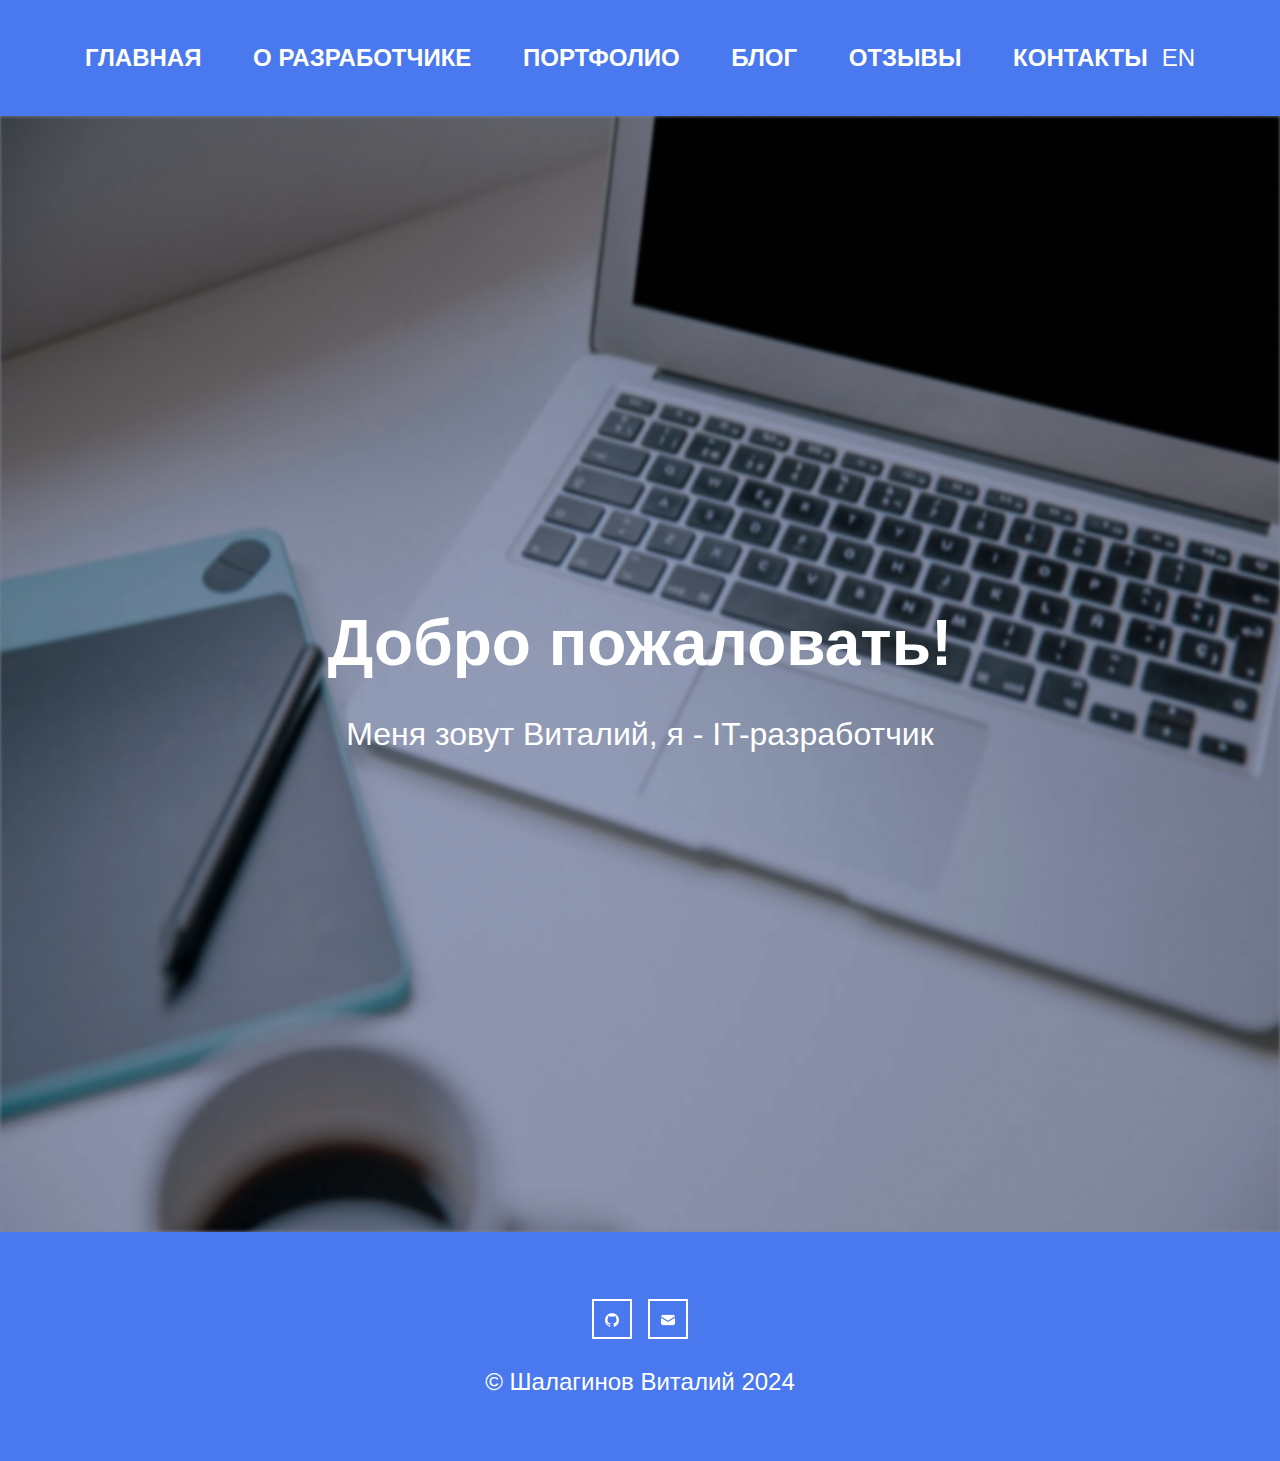
<file: index.html>
<!DOCTYPE html>
<html lang="en">

<head>
    <meta charset="UTF-8">
    <meta name="viewport" content="width=device-width, initial-scale=1.0">
    <title>Сайт IT-разработчика</title>
    <meta name="description" content="Персональный сайт IT-разработчика Виталия. Узнайте больше о моем опыте, портфолио и последних проектах.">
    <meta name="author" content="Шалагинов Виталий">
    <link rel="stylesheet" href="css/style.css">
</head>

<body>
    <header class="header">
        <div class="container">
            <div class="header-row">
                <nav class="header-nav">
                    <a href="index.html">ГЛАВНАЯ</a>
                    <a href="about.html">О РАЗРАБОТЧИКЕ</a>
                    <a href="portfolio.html">ПОРТФОЛИО</a>
                    <a href="blog.html">БЛОГ</a>
                    <a href="reviews.html">ОТЗЫВЫ</a>
                    <a href="contacts.html">КОНТАКТЫ</a>
                </nav>
                <div class="header-lang">EN</div>
                <button type="button" class="mobile-nav-button">
                    <span class="mobile-nav-button__icon"></span>
                </button>
            </div>
        </div>
    </header>

    <div class="mobile-nav">
        <nav class="mobile-nav-list">
            <a href="index.html">ГЛАВНАЯ</a>
            <a href="about.html">О РАЗРАБОТЧИКЕ</a>
            <a href="portfolio.html">ПОРТФОЛИО</a>
            <a href="blog.html">БЛОГ</a>
            <a href="reviews.html">ОТЗЫВЫ</a>
            <a href="contacts.html">КОНТАКТЫ</a>  
        </nav>
        <div class="mobile-lang">EN</div>
    </div>

    <main>
        <section class="home">
            <div class="container">
                <div class="home-content">
                    <h1 class="home-heading">Добро пожаловать!</h1>
                    <div class="home-text">
                        <p>Меня зовут Виталий, я - IT-разработчик</p>
                    </div>
                </div>
            </div>
            <div class="home-bg-img">
                <img src="img/BackGround.png" alt="Background cover">
            </div>
        </section>
    </main>

    <footer class="footer">
        <div class="container">
            <div class="footer-row">
                <ul class="social-links">
                    <a href="https://github.com/Shalaginov-VD">
                        <img src="img/github.png" alt="Github logo">
                    </a>
                    <a href="#">
                        <img src="img/mail.png" alt="Mail logo">
                    </a>
                </ul>
                <p class="copyright"> © Шалагинов Виталий 2024 </p>
            </div>

        </div>
    </footer>

    <script src="menu.js"></script>

</body>

</html>
</file>
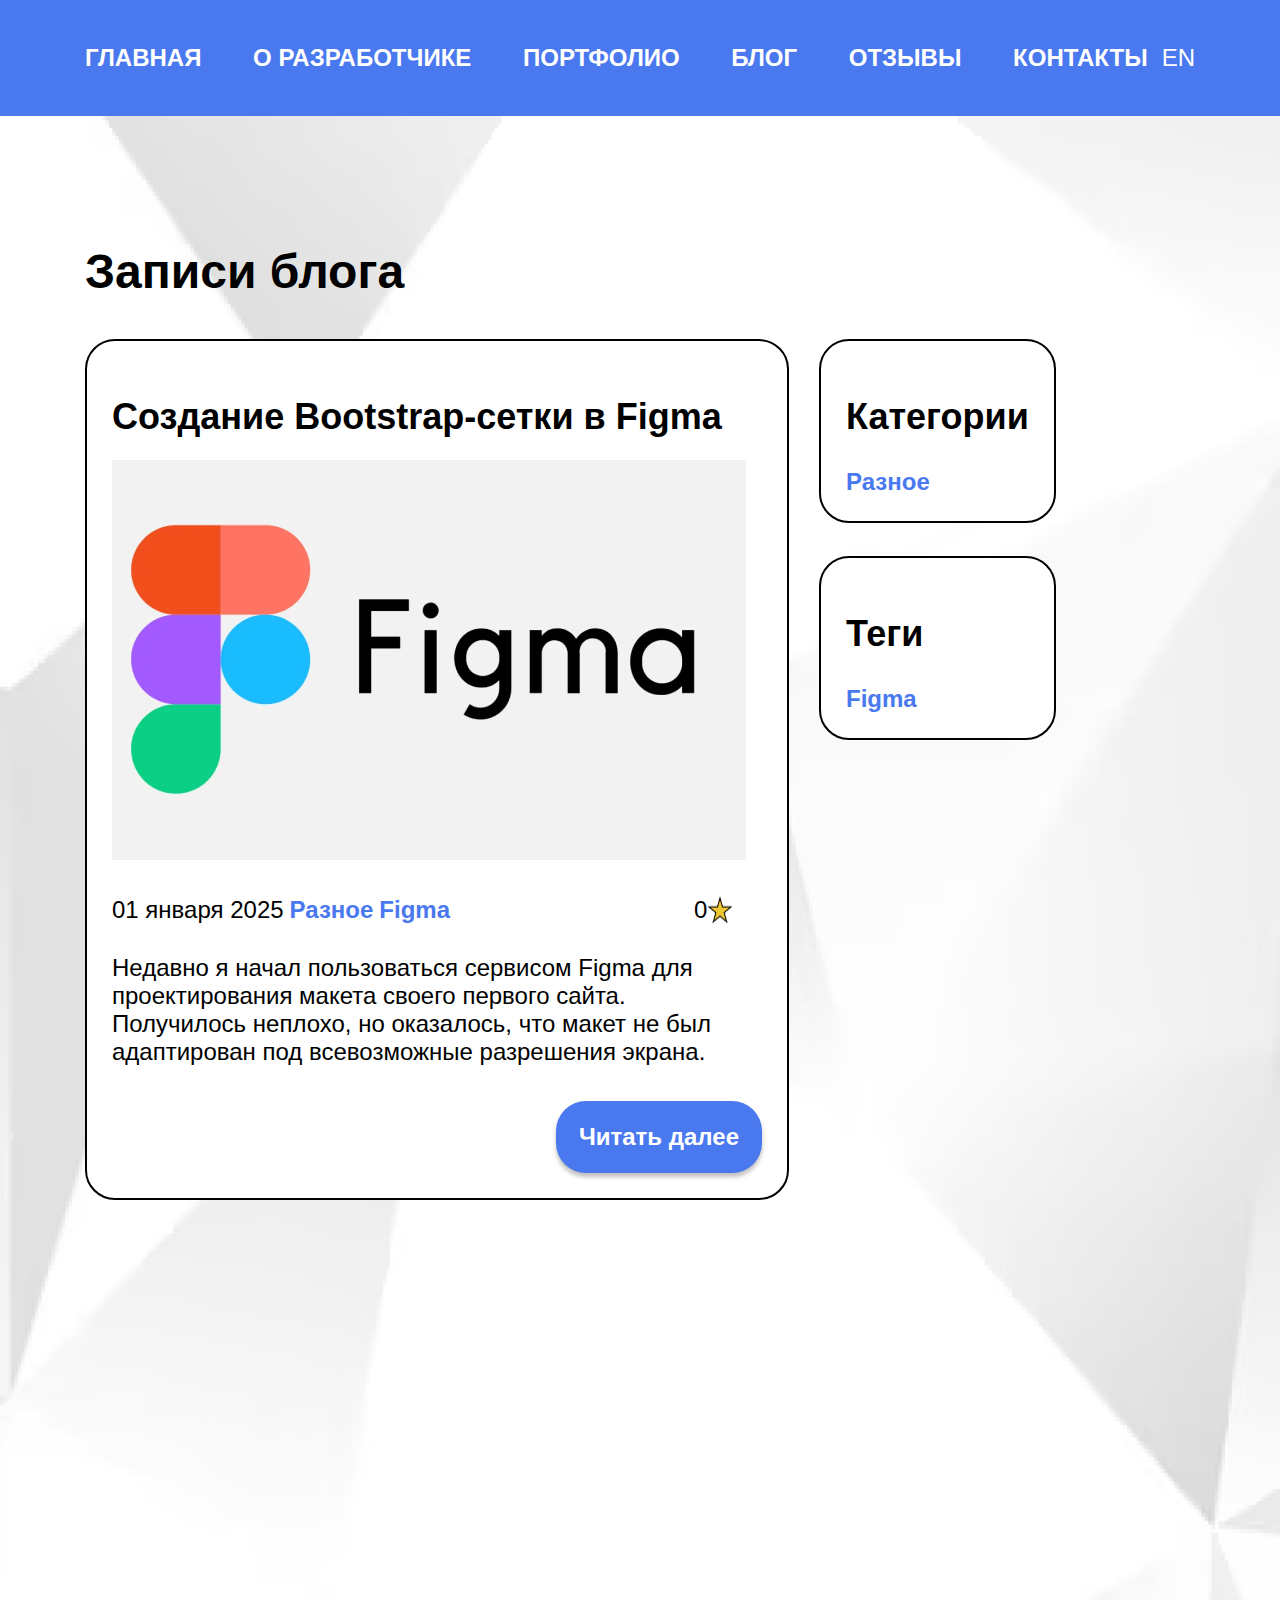
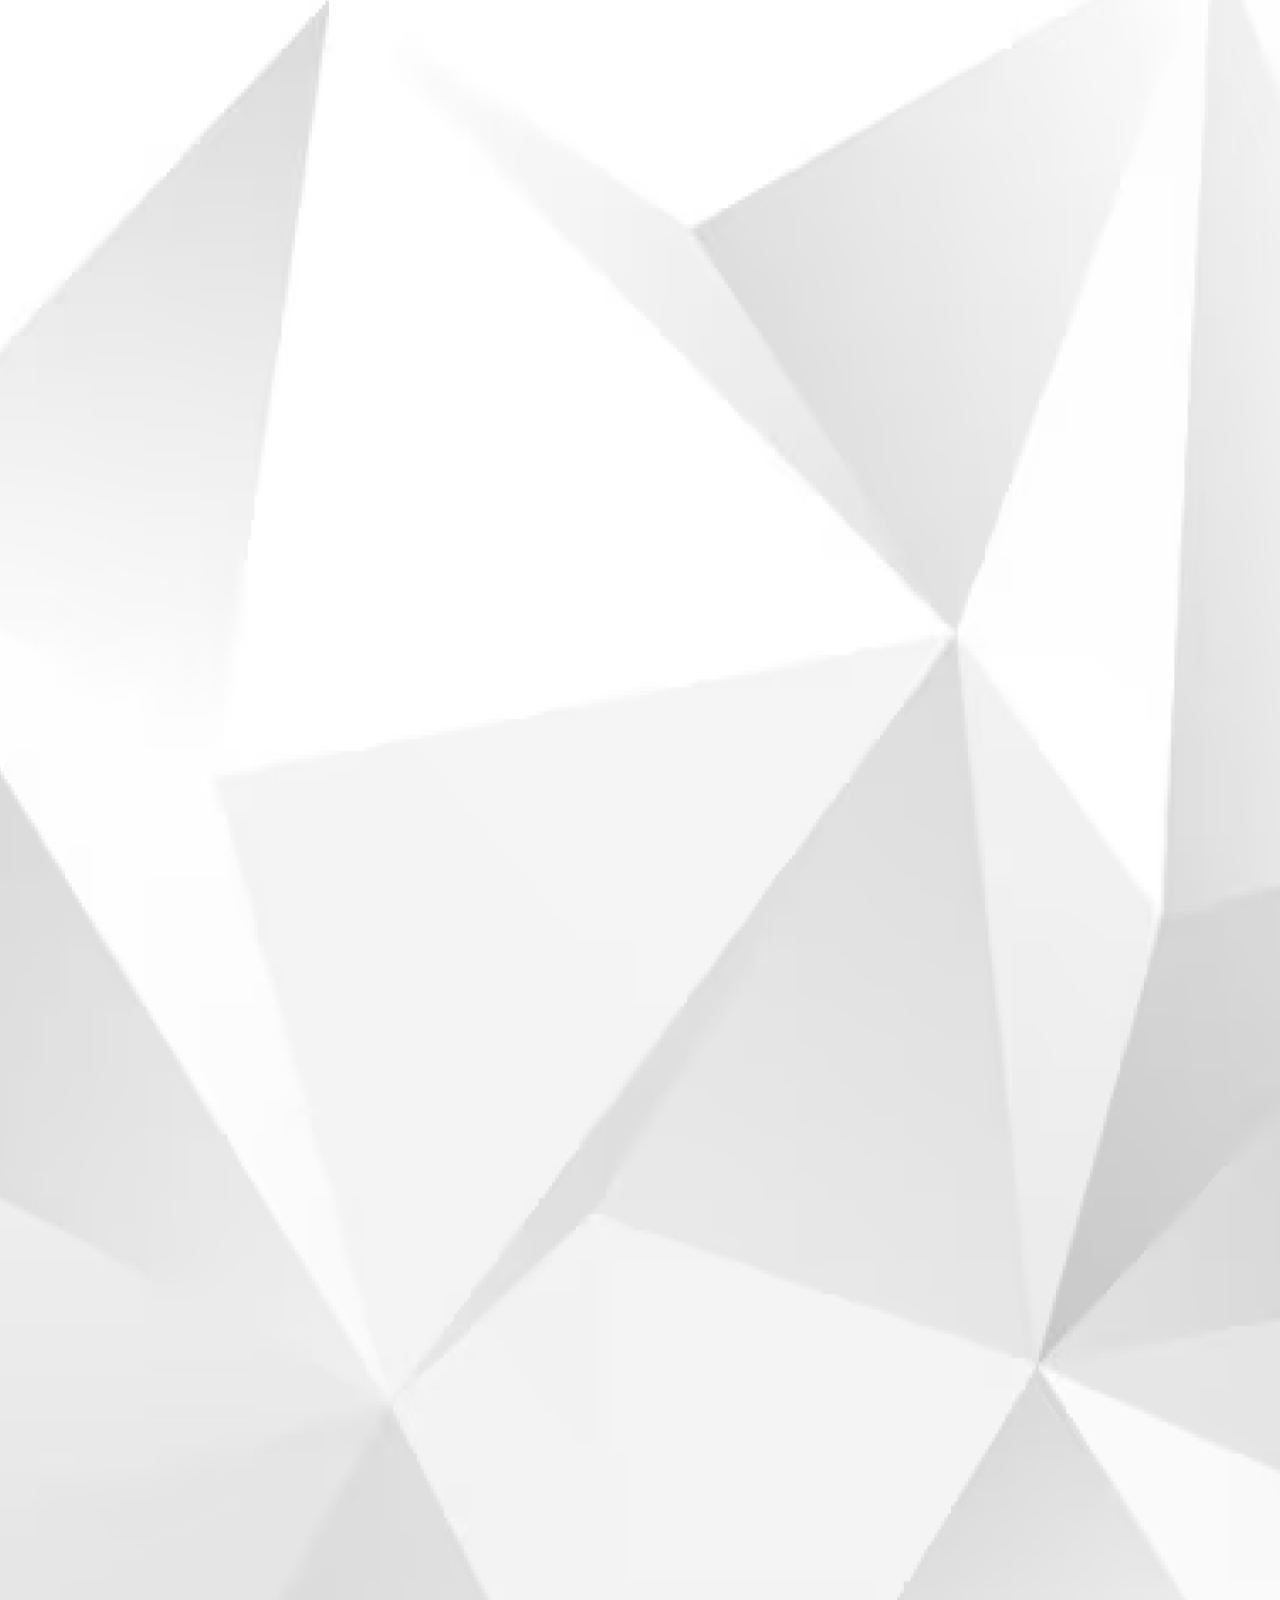
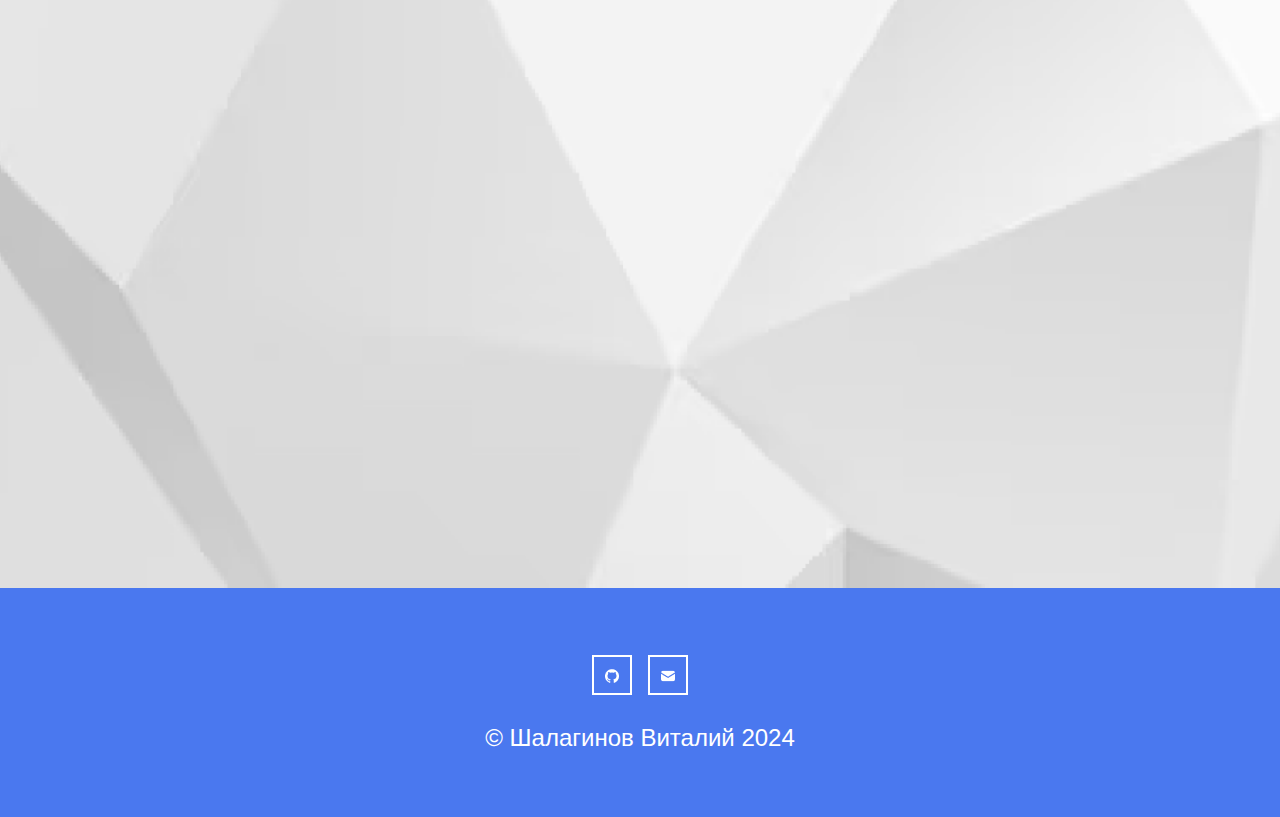
<file: blog.html>
<!DOCTYPE html>
<html lang="en">

<head>
    <meta charset="UTF-8">
    <meta name="viewport" content="width=device-width, initial-scale=1.0">
    <title>Блог</title>
    <meta name="description" content="Добро пожаловать в мой блог – пространство для IT-разработчиков! Здесь я делюсь опытом, советами и актуальными новостями из мира технологий. Читайте статьи о программировании, разработке ПО, тестировании и тенденциях в IT.">
    <meta name="author" content="Шалагинов Виталий">
    <link rel="stylesheet" href="css/style.css">
</head>

<body>
    <header class="header">
        <div class="container">
            <div class="header-row">
                <nav class="header-nav">
                    <a href="index.html">ГЛАВНАЯ</a>
                    <a href="about.html">О РАЗРАБОТЧИКЕ</a>
                    <a href="portfolio.html">ПОРТФОЛИО</a>
                    <a href="blog.html">БЛОГ</a>
                    <a href="reviews.html">ОТЗЫВЫ</a>
                    <a href="contacts.html">КОНТАКТЫ</a>
                </nav>
                <div class="header-lang">EN</div>
                <button type="button" class="mobile-nav-button">
                    <span class="mobile-nav-button__icon"></span>
                </button>
            </div>
        </div>
    </header>

    <div class="mobile-nav">
        <nav class="mobile-nav-list">
            <a href="index.html">ГЛАВНАЯ</a>
            <a href="about.html">О РАЗРАБОТЧИКЕ</a>
            <a href="portfolio.html">ПОРТФОЛИО</a>
            <a href="blog.html">БЛОГ</a>
            <a href="reviews.html">ОТЗЫВЫ</a>
            <a href="contacts.html">КОНТАКТЫ</a>  
        </nav>
        <div class="mobile-lang">EN</div>
    </div>

    <main>
        <section class="blog">
            <div class="container">
                <div class="blog-content">
                    <h1 class="blog-heading">Записи блога</h1>
                    <button type="button" class="filters-btn">
                        <a href="mobile-filters.html">
                            <img src="img/filter.png" alt="Filters icon">
                        </a>
                    </button>
                    <div class="blog-text">
                        <div class="article">
                            <h2 class="article-title">Создание Bootstrap-сетки в Figma</h2>
                            <img src="img/Figma.png" alt="Figma" class="article-img">
                            <div class="article-meta">
                                <span class="article-date">01 января 2025</span>
                                <span class="article-category"><strong style="color: #4A78EF;">Разное</strong></span>
                                <span class="article-tag"><strong style="color: #4A78EF;">Figma</strong></span>
                                <span class="article-rating">
                                    0 <img src="img/Star.png" alt="Star">
                                </span>
                            </div>
                            <p class="article-description">
                                Недавно я начал пользоваться сервисом Figma для <br>
                                проектирования макета своего первого сайта. <br>
                                Получилось неплохо, но оказалось, что макет не был <br>
                                адаптирован под всевозможные разрешения экрана.
                            </p>
                            <div class="button-container">
                                <a href="bootstrap.html" class="read-more-btn">Читать далее</a>
                            </div>
                        </div>
                        <div class="filters">
                            <div class="categories">
                                <h2>Категории</h2>
                                <a href="#">Разное</a>
                            </div>
                            <div class="tags">
                                <h2>Теги</h2>
                                <a href="#">Figma</a>
                            </div>
                        </div>
                    </div>
                </div>
            </div>
            <div class="main-bg-img">
                <img src="img/Main_BackGround.png" alt="Main Background cover">
            </div>
        </section>
    </main>

    <button id="scrollToTopBtn" class="scrollToTopBtn">↑</button>

    <footer class="footer">
        <div class="container">
            <div class="footer-row">
                <ul class="social-links">
                    <a href="https://github.com/Shalaginov-VD">
                        <img src="img/github.png" alt="Github logo">
                    </a>
                    <a href="#">
                        <img src="img/mail.png" alt="Mail logo">
                    </a>
                </ul>
                <p class="copyright"> © Шалагинов Виталий 2024 </p>
            </div>

        </div>
    </footer>

    <script src="menu.js"></script>
    <script src="scroll.js"></script>

</body>

</html>
</file>
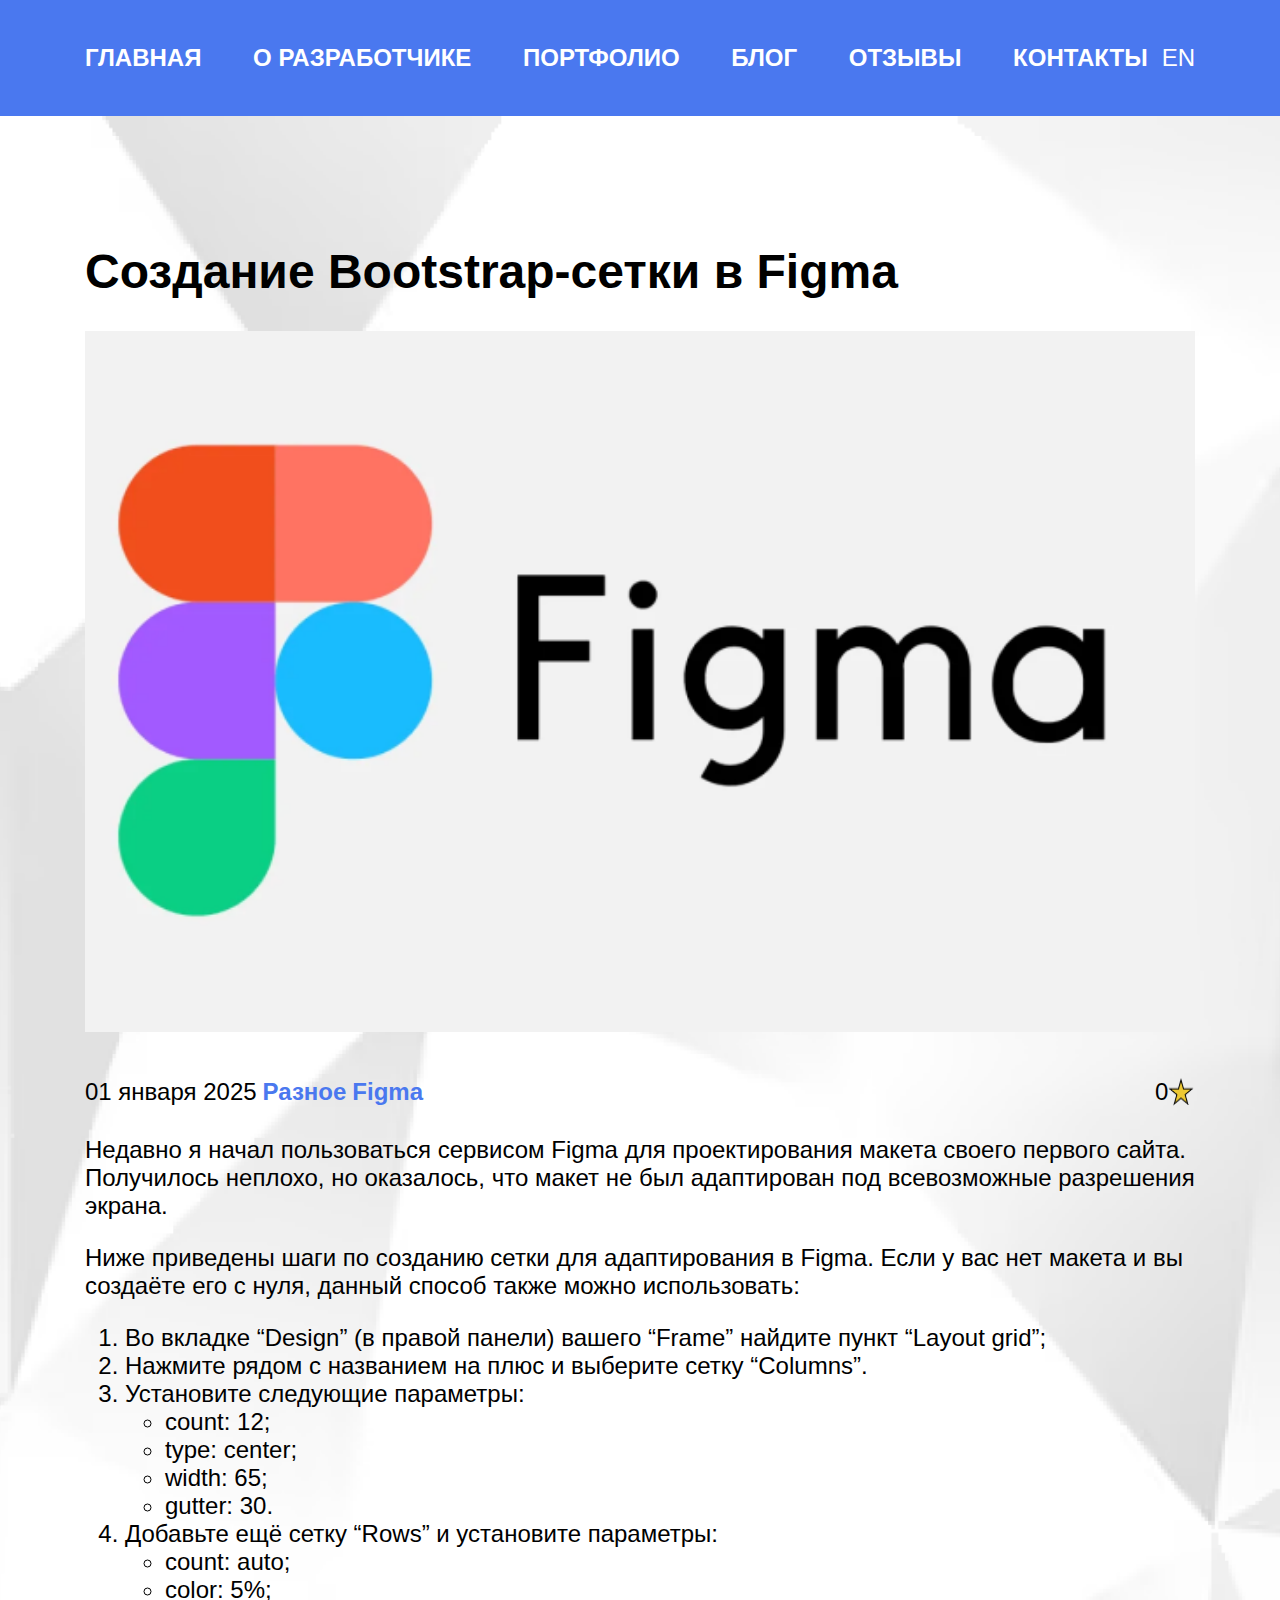
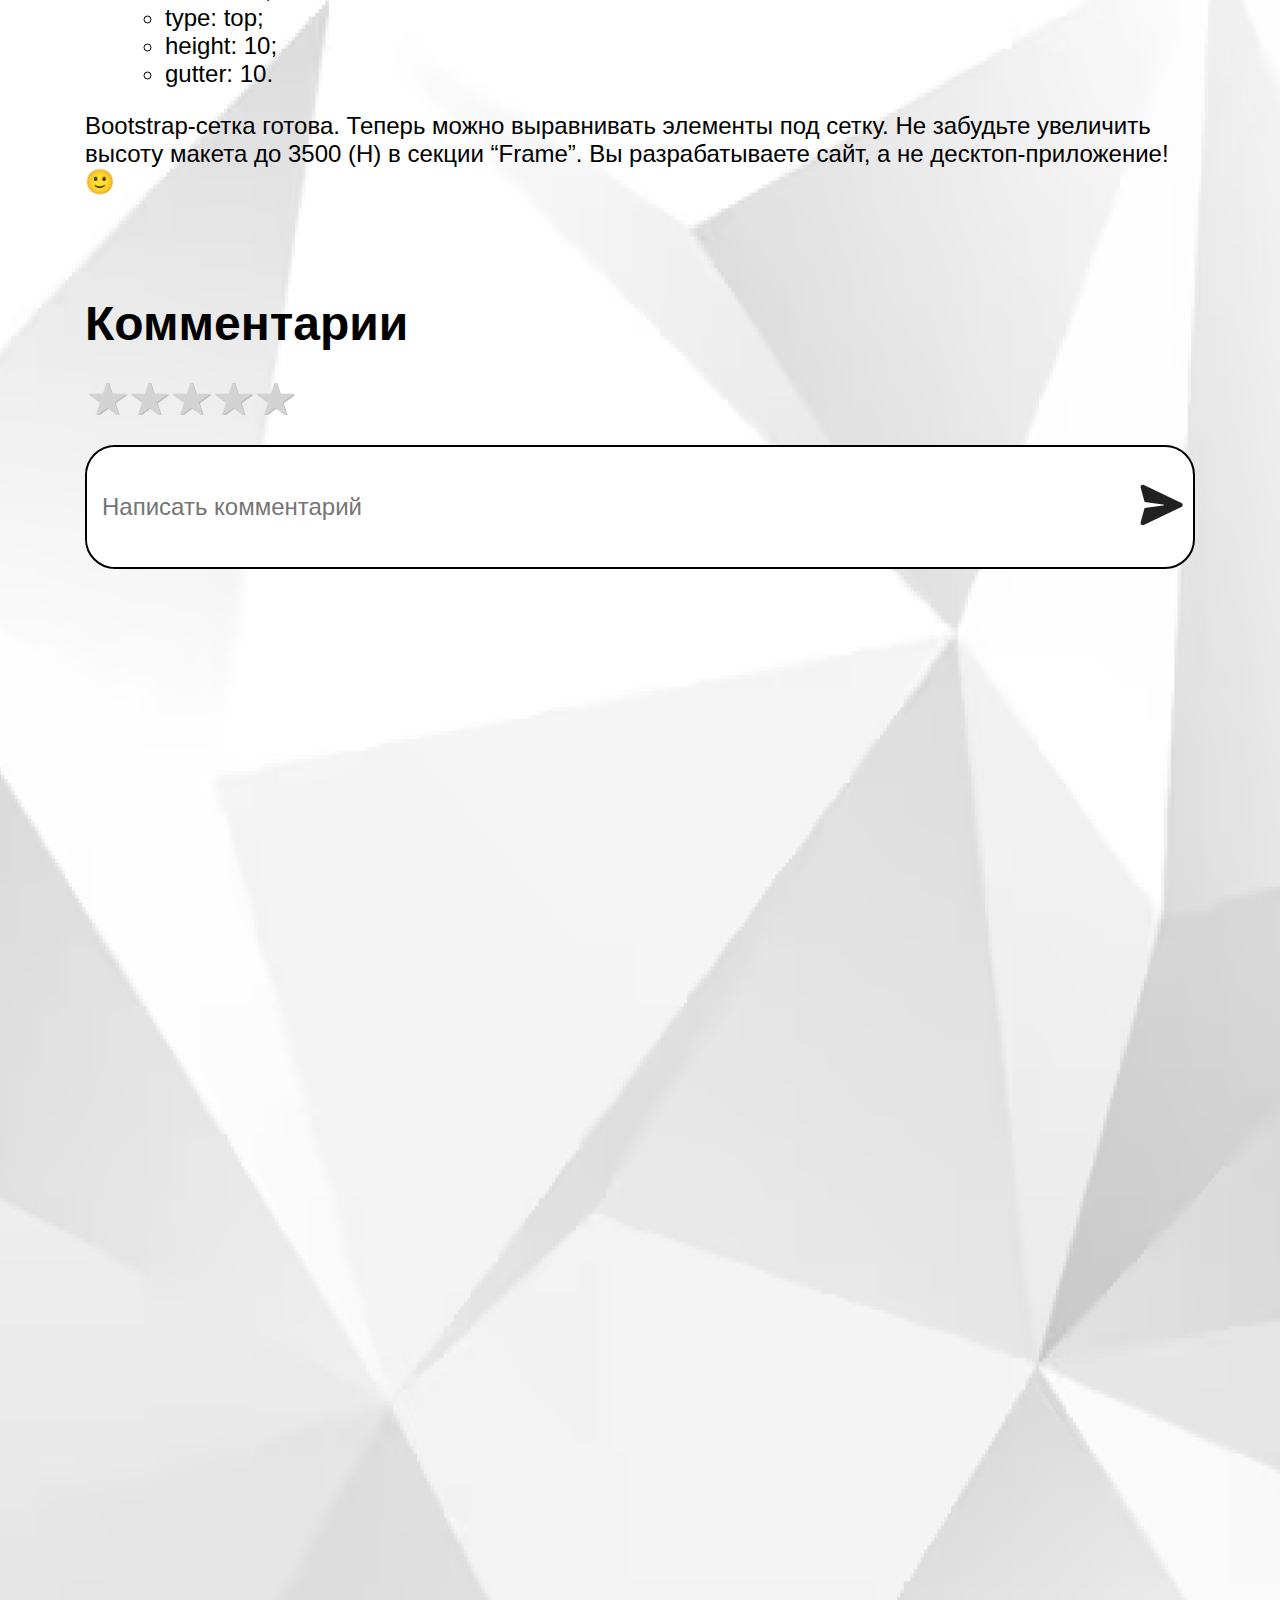
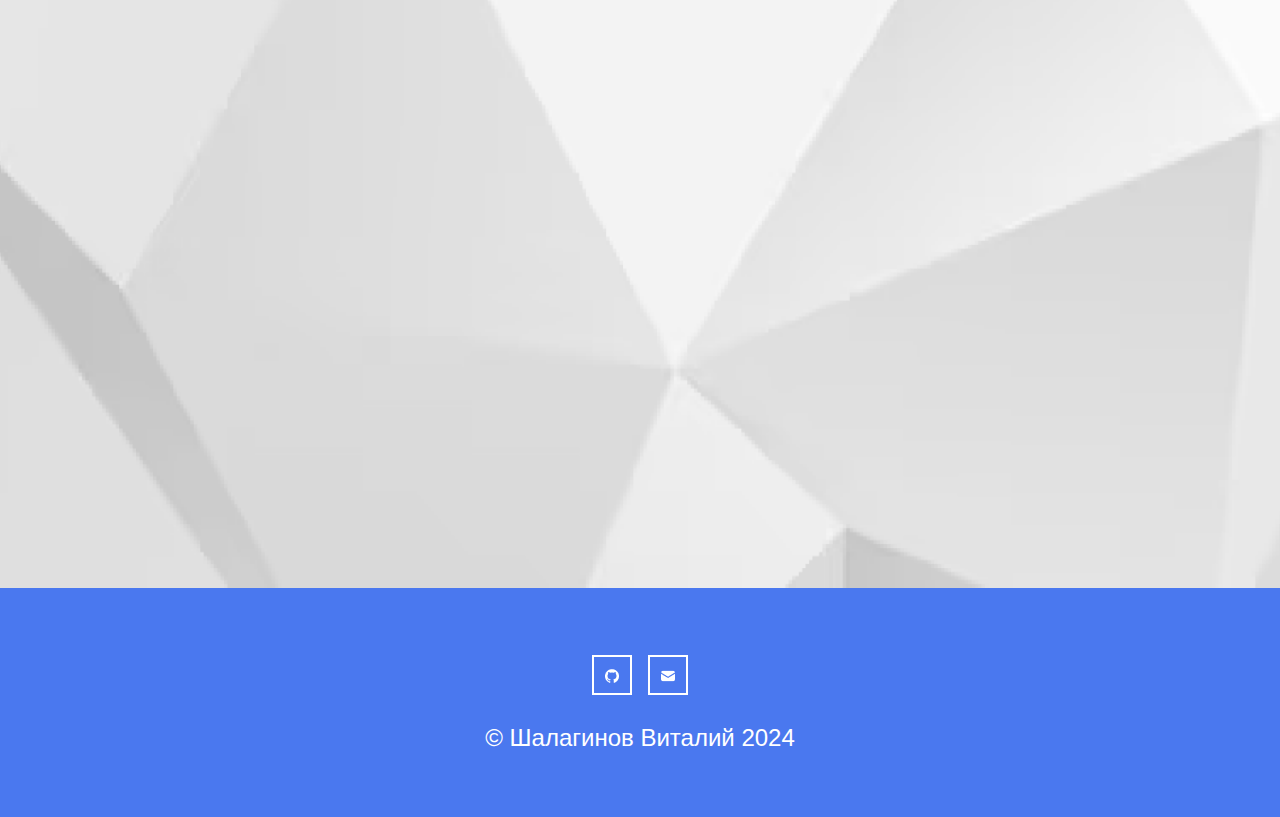
<file: bootstrap.html>
<!DOCTYPE html>
<html lang="en">

<head>
    <meta charset="UTF-8">
    <meta name="viewport" content="width=device-width, initial-scale=1.0">
    <title>Bootstrap-сетка в Figma</title>
    <meta name="description" content="Статья о создании Bootstrap-сетки в Figma.">
    <meta name="author" content="Шалагинов Виталий">
    <link rel="stylesheet" href="css/style.css">
</head>

<body>
    <header class="header">
        <div class="container">
            <div class="header-row">
                <nav class="header-nav">
                    <a href="index.html">ГЛАВНАЯ</a>
                    <a href="about.html">О РАЗРАБОТЧИКЕ</a>
                    <a href="portfolio.html">ПОРТФОЛИО</a>
                    <a href="blog.html">БЛОГ</a>
                    <a href="reviews.html">ОТЗЫВЫ</a>
                    <a href="contacts.html">КОНТАКТЫ</a>
                </nav>
                <div class="header-lang">EN</div>
                <button type="button" class="mobile-nav-button">
                    <span class="mobile-nav-button__icon"></span>
                </button>
            </div>
        </div>
    </header>

    <div class="mobile-nav">
        <nav class="mobile-nav-list">
            <a href="index.html">ГЛАВНАЯ</a>
            <a href="about.html">О РАЗРАБОТЧИКЕ</a>
            <a href="portfolio.html">ПОРТФОЛИО</a>
            <a href="blog.html">БЛОГ</a>
            <a href="reviews.html">ОТЗЫВЫ</a>
            <a href="contacts.html">КОНТАКТЫ</a>  
        </nav>
        <div class="mobile-lang">EN</div>
    </div>

    <main>
        <section class="post1">
            <div class="container">
                <div class="post1-content">
                    <h1 class="post1-heading">Создание Bootstrap-сетки в Figma</h1>
                    <img class="post1-img" src="img/Figma.png" alt="Post1 Img">
                    <div class="post1-meta">
                        <span class="post1-date">01 января 2025</span>
                        <span class="post1-category"><strong style="color: #4A78EF;">Разное</strong></span>
                        <span class="post1-tag"><strong style="color: #4A78EF;">Figma</strong></span>
                        <span class="post1-rating">
                            0 <img src="img/Star.png" alt="Star">
                        </span>
                    </div>
                    <div class="post1-text">
                        <p>Недавно я начал пользоваться сервисом Figma для проектирования макета своего первого сайта. Получилось неплохо, но оказалось, что макет не был
                        адаптирован под всевозможные разрешения экрана.</p>
                        <p>Ниже приведены шаги по созданию сетки для адаптирования в Figma. Если у вас нет макета и вы создаёте его с нуля, 
                        данный способ также можно использовать:</p>
                        <ol>
                            <li>Во вкладке “Design” (в правой панели) вашего “Frame” найдите пункт “Layout grid”;</li>
                            <li>Нажмите рядом с названием на плюс и выберите сетку “Columns”.</li>
                            <li>Установите следующие параметры:</li>
                                <ul>
                                    <li>count: 12;</li>
                                    <li>type: center;</li>
                                    <li>width: 65;</li>
                                    <li>gutter: 30.</li>
                                </ul>
                            <li>Добавьте ещё сетку “Rows” и установите параметры:</li>
                                <ul>
                                    <li>count: auto;</li>
                                    <li>color: 5%;</li>
                                    <li>type: top;</li>
                                    <li>height: 10;</li>
                                    <li>gutter: 10.</li>
                                </ul>
                        </ol>
                        <p>Bootstrap-сетка готова. Теперь можно выравнивать элементы под сетку. Не забудьте увеличить высоту макета до 3500 (H) в секции “Frame”. Вы разрабатываете сайт, а не десктоп-приложение! 🙂</p>
                    </div>
                    <h1 class="comments">Комментарии</h1>
                    <div class="rating-area">
                        <input type="radio" id="star-5" name="rating" value="5">
                        <label for="star-5" title="Оценка «5»"></label>	
                        <input type="radio" id="star-4" name="rating" value="4">
                        <label for="star-4" title="Оценка «4»"></label>    
                        <input type="radio" id="star-3" name="rating" value="3">
                        <label for="star-3" title="Оценка «3»"></label>  
                        <input type="radio" id="star-2" name="rating" value="2">
                        <label for="star-2" title="Оценка «2»"></label>    
                        <input type="radio" id="star-1" name="rating" value="1">
                        <label for="star-1" title="Оценка «1»"></label>
                    </div>
                    <div class="comments-input">
                        <input type="text" placeholder="Написать комментарий">
                        <button class="comments-submit">
                            <img src="img/send_icon.png" alt="Send button">
                        </button>
                    </div>
                </div>
            </div>
            <div class="main-bg-img">
                <img src="img/Main_BackGround.png" alt="Main Background cover">
            </div>
        </section>
    </main>

    <button id="scrollToTopBtn" class="scrollToTopBtn">↑</button>

    <footer class="footer">
        <div class="container">
            <div class="footer-row">
                <ul class="social-links">
                    <a href="https://github.com/Shalaginov-VD">
                        <img src="img/github.png" alt="Github logo">
                    </a>
                    <a href="#">
                        <img src="img/mail.png" alt="Mail logo">
                    </a>
                </ul>
                <p class="copyright"> © Шалагинов Виталий 2024 </p>
            </div>

        </div>
    </footer>

    <script src="menu.js"></script>
    <script src="scroll.js"></script>

</body>

</html>
</file>
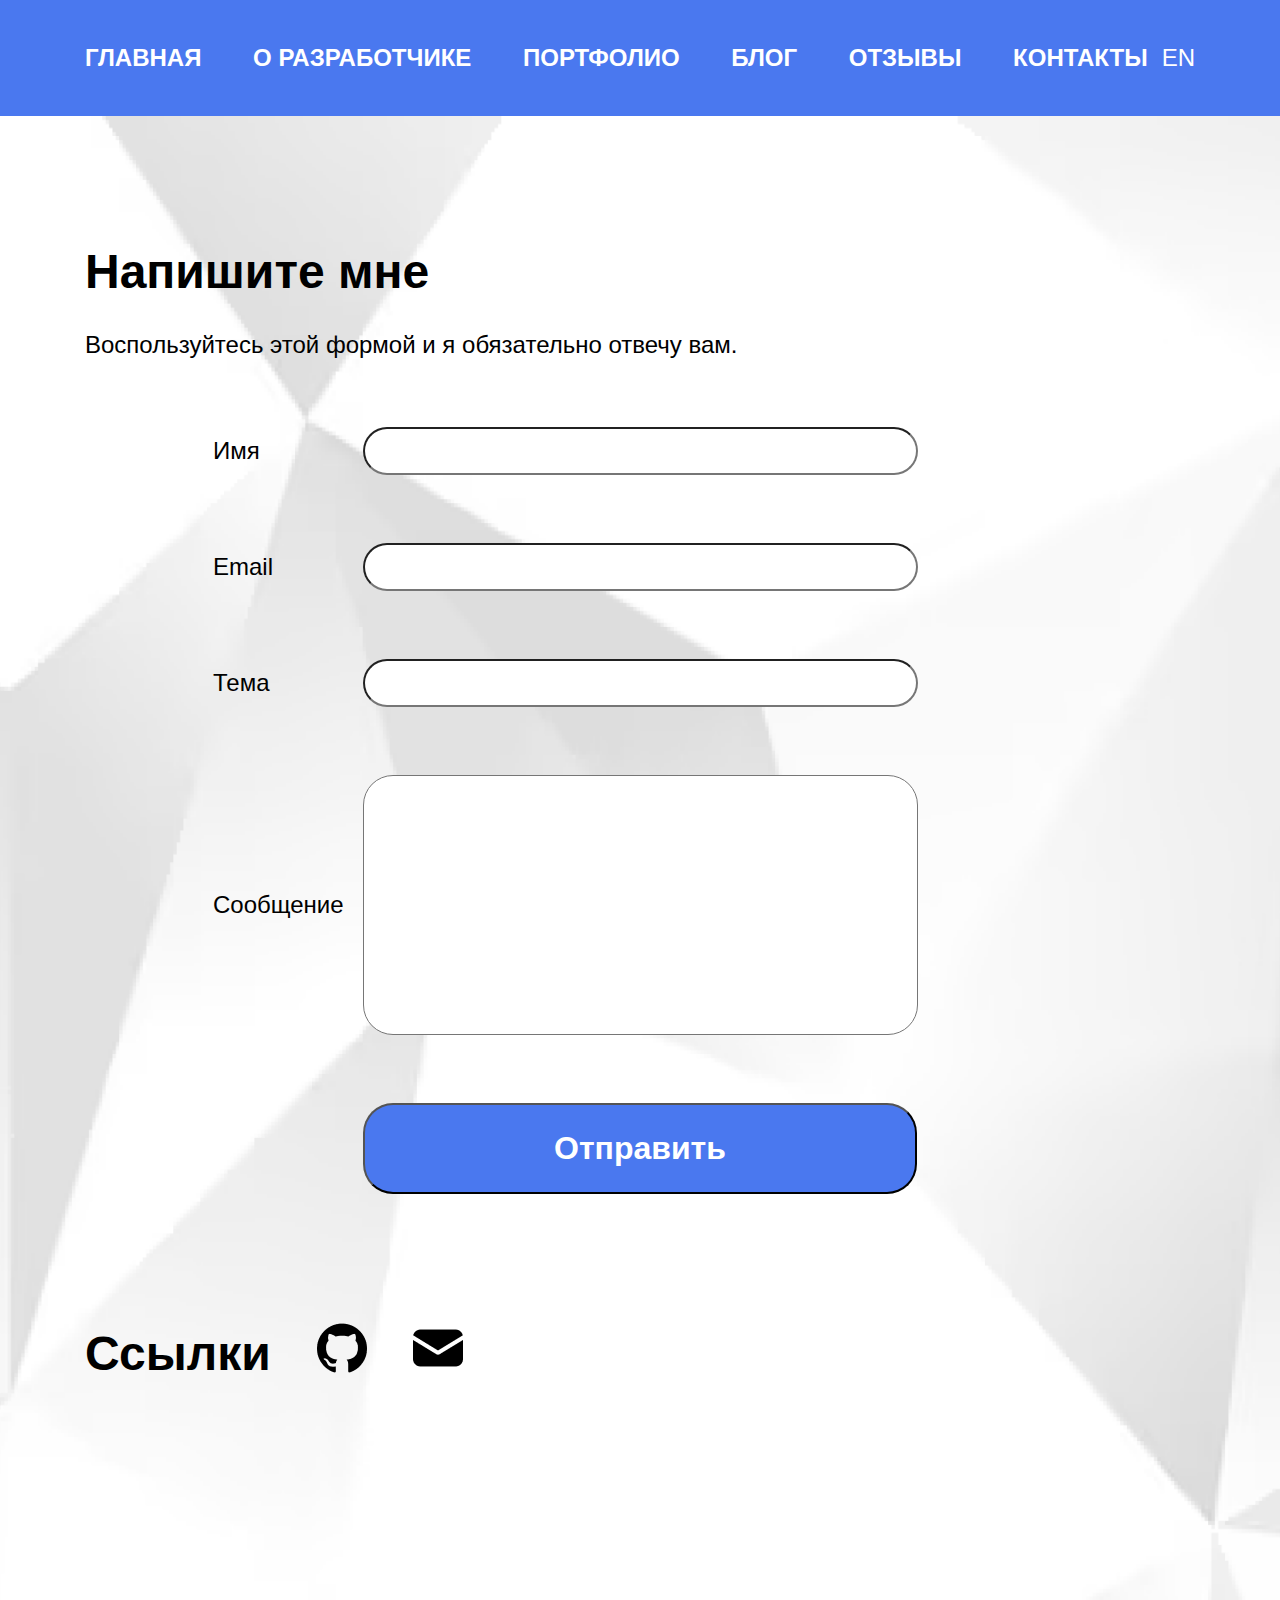
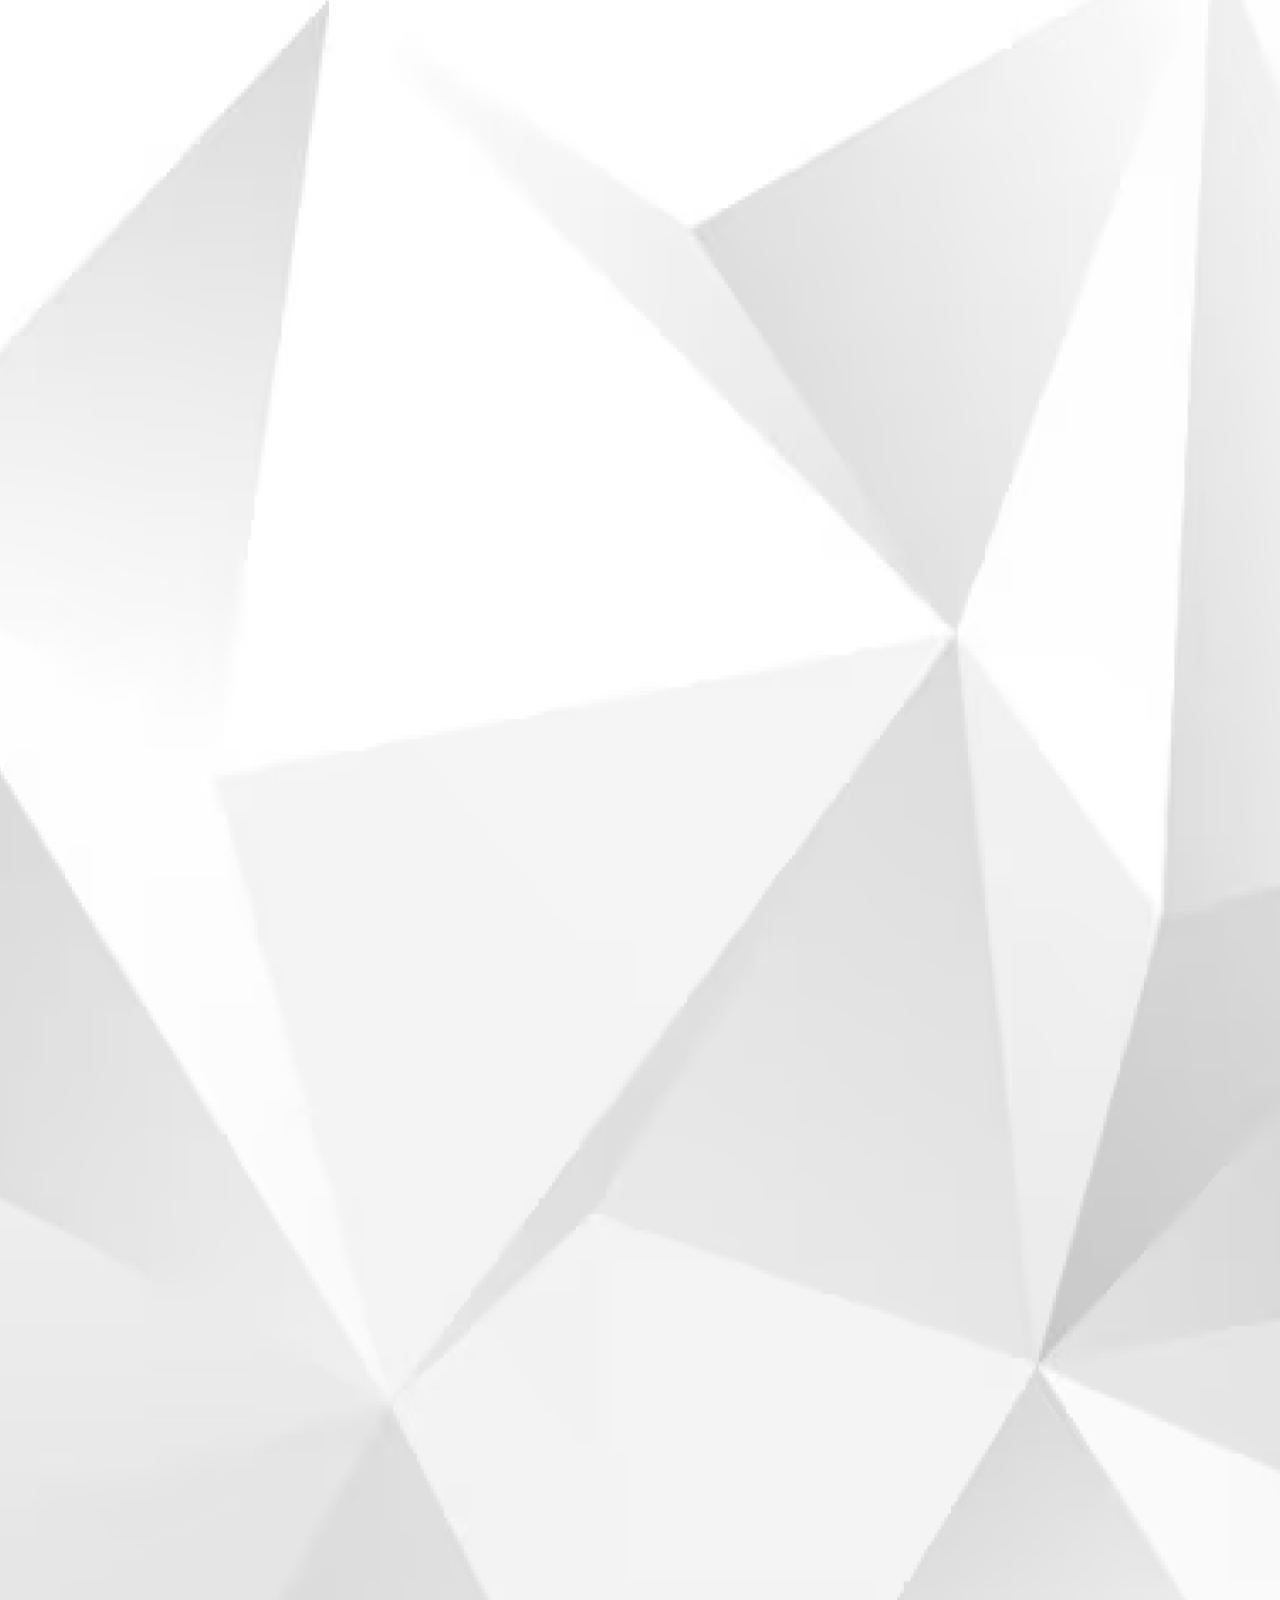
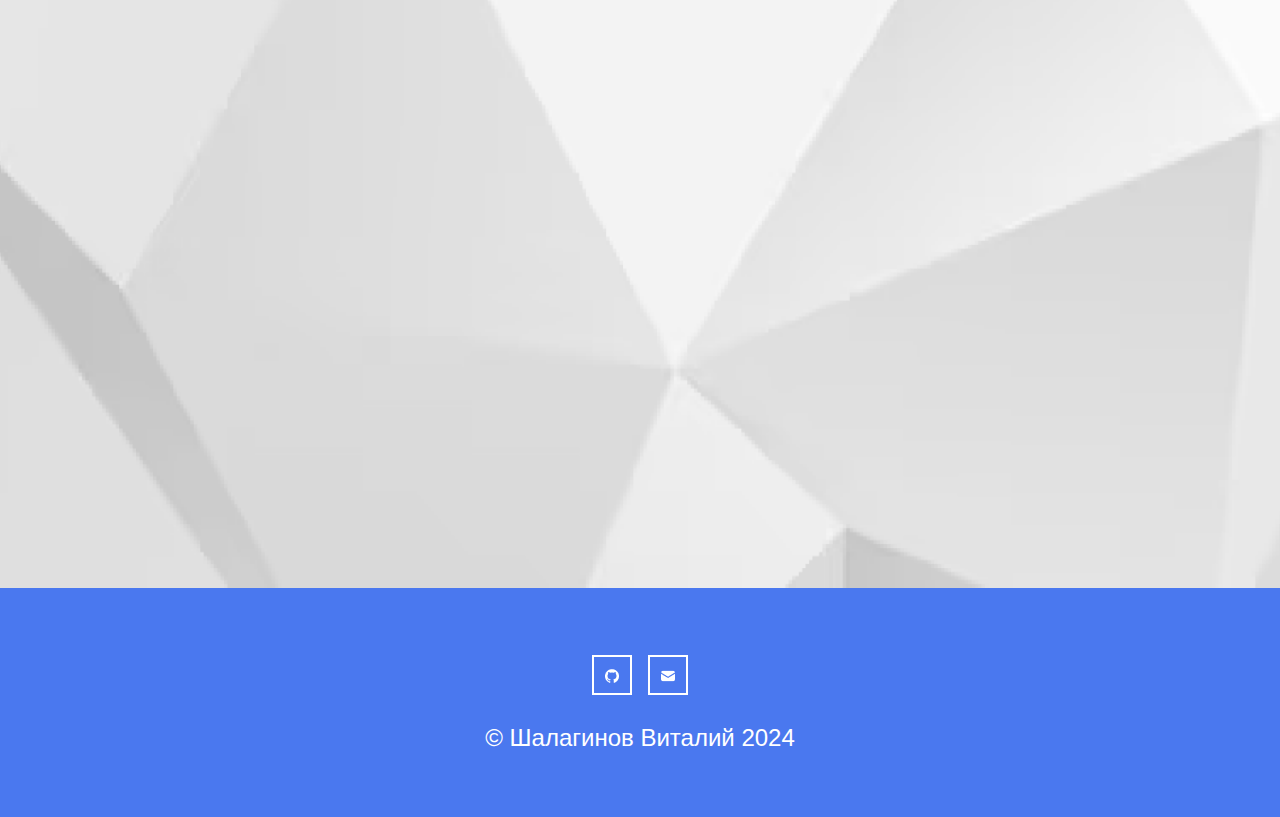
<file: contacts.html>
<!DOCTYPE html>
<html lang="en">

<head>
    <meta charset="UTF-8">
    <meta name="viewport" content="width=device-width, initial-scale=1.0">
    <title>Контакты</title>
    <meta name="description" content="Здесь вы найдете все мои контактные данные и форму обратной связи для вопросов, предложений и сотрудничества. Буду рад помочь!">
    <meta name="author" content="Шалагинов Виталий">
    <link rel="stylesheet" href="css/style.css">
</head>

<body>
    <header class="header">
        <div class="container">
            <div class="header-row">
                <nav class="header-nav">
                    <a href="index.html">ГЛАВНАЯ</a>
                    <a href="about.html">О РАЗРАБОТЧИКЕ</a>
                    <a href="portfolio.html">ПОРТФОЛИО</a>
                    <a href="blog.html">БЛОГ</a>
                    <a href="reviews.html">ОТЗЫВЫ</a>
                    <a href="contacts.html">КОНТАКТЫ</a>
                </nav>
                <div class="header-lang">EN</div>
                <button type="button" class="mobile-nav-button">
                    <span class="mobile-nav-button__icon"></span>
                </button>
            </div>
        </div>
    </header>

    <div class="mobile-nav">
        <nav class="mobile-nav-list">
            <a href="index.html">ГЛАВНАЯ</a>
            <a href="about.html">О РАЗРАБОТЧИКЕ</a>
            <a href="portfolio.html">ПОРТФОЛИО</a>
            <a href="blog.html">БЛОГ</a>
            <a href="reviews.html">ОТЗЫВЫ</a>
            <a href="contacts.html">КОНТАКТЫ</a>  
        </nav>
        <div class="mobile-lang">EN</div>
    </div>

    <main>
        <section class="contacts">
            <div class="container">
                <div class="contacts-content">
                    <h1 class="contacts-heading">Напишите мне</h1>
                    <div class="contacts-text">
                        Воспользуйтесь этой формой и я обязательно отвечу вам.
                        <div class="feedback-form">
                            <div class="feedback">
                                <label for="name">Имя</label>
                                <input type="text" id="name" required>
                            </div>
                            <div class="feedback">
                                <label for="email">Email</label>
                                <input type="email" id="email" required>
                            </div>
                            <div class="feedback">
                                <label for="subject">Тема</label>
                                <input type="text" id="subject" required>
                            </div>
                            <div class="feedback">
                                <label for="message">Сообщение</label>
                                <textarea id="message" required></textarea>
                            </div>
                            <div class="feedback">
                                <button type="submit" id="submitBtn">Отправить</button>
                            </div>
                        </div>
                        <div class="mobile-feedback-form">
                            <div class="feedback">
                                <input type="text" placeholder="Имя">
                            </div>
                            <div class="feedback">
                                <input type="text" placeholder="Email">
                            </div>
                            <div class="feedback">
                                <input type="text" placeholder="Тема">
                            </div>
                            <div class="feedback">
                                <textarea type="message" placeholder="Сообщение"></textarea>
                            </div>
                            <div class="feedback">
                                <button>Отправить</button>
                            </div>
                        </div>
                        <div class="contact-links">
                            <h1>
                                Ссылки
                                <a href="https://github.com/Shalaginov-VD">
                                    <img src="img/github_black.png" alt="Github link">
                                </a>
                                <a href="#">
                                    <img src="img/mail_black.png" alt="Mail link">
                                </a>
                            </h1>
                        </div>
                    </div>
                </div>
            </div>
            <div class="main-bg-img">
                <img src="img/Main_BackGround.png" alt="Main Background cover">
            </div>
        </section>
    </main>

    <button id="scrollToTopBtn" class="scrollToTopBtn">↑</button>

    <footer class="footer">
        <div class="container">
            <div class="footer-row">
                <ul class="social-links">
                    <a href="https://github.com/Shalaginov-VD">
                        <img src="img/github.png" alt="Github logo">
                    </a>
                    <a href="#">
                        <img src="img/mail.png" alt="Mail logo">
                    </a>
                </ul>
                <p class="copyright"> © Шалагинов Виталий 2024 </p>
            </div>

        </div>
    </footer>

    <script src="menu.js"></script>
    <script src="validation.js"></script>
    <script src="scroll.js"></script>

</body>

</html>
</file>
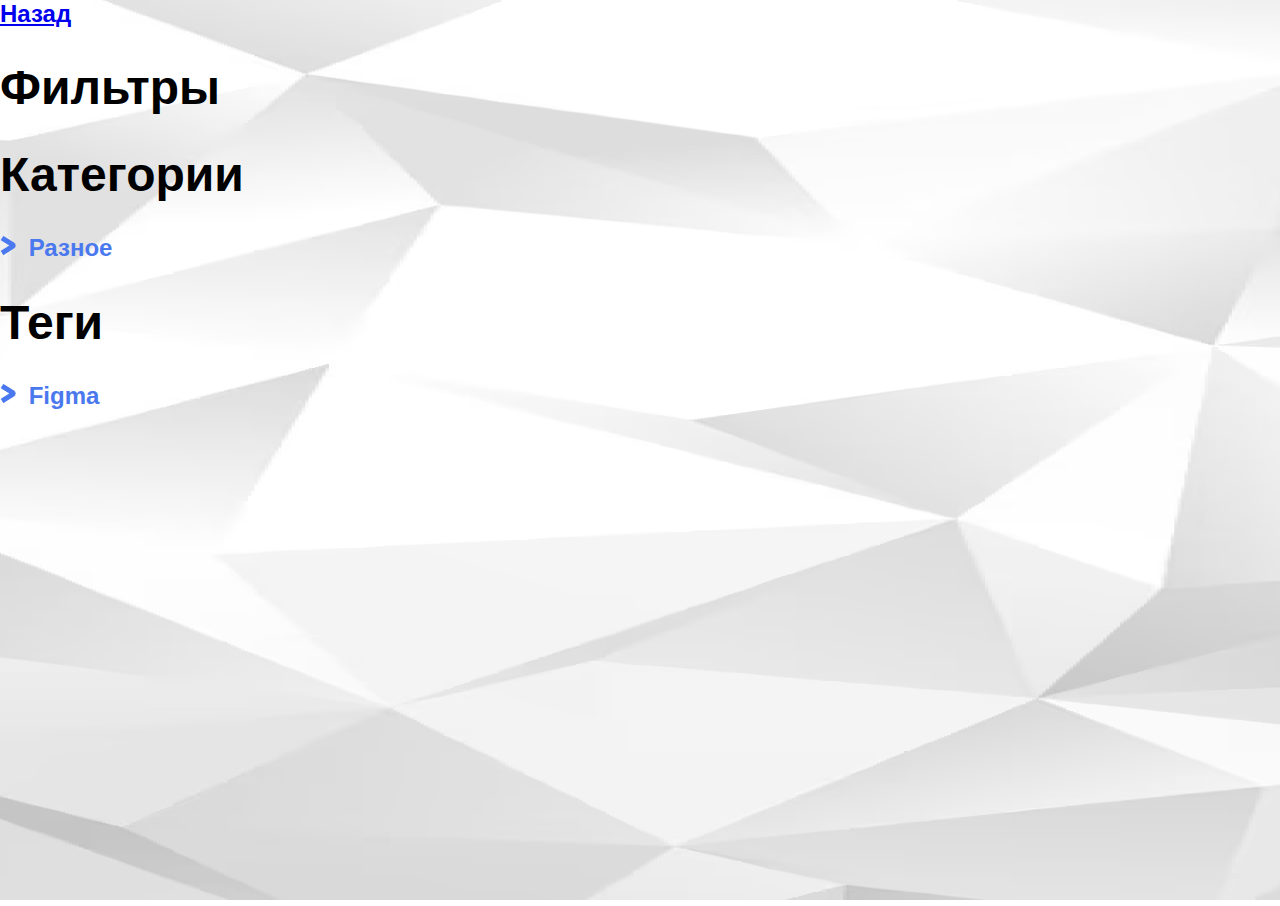
<file: mobile-filters.html>
<!DOCTYPE html>
<html lang="en">

<head>
    <meta charset="UTF-8">
    <meta name="viewport" content="width=device-width, initial-scale=1.0">
    <title>Фильтры</title>
    <meta name="description" content="Мобильная версия фильтрации, содержащая категории и теги.">
    <meta name="author" content="Шалагинов Виталий">
    <link rel="stylesheet" href="css/style.css">
</head>

<body>

    <main>
        <section class="mobile-filters">
            <div class="mobile-filters-container">
                <div class="mobile-filters-row">
                    <span class="back-btn"><strong style="color: #4A78EF;"><a href="blog.html">Назад</a></strong></span>
                    <h1 class="mobile-filters-heading">Фильтры</h1>
                </div>
                <div class="mobile-filters-category">
                    <h1 class="category-heading">Категории</h1>
                    <img src="img/Polygon.png" alt="Change category icon">
                    <span class="article-category"><strong style="color: #4A78EF;">Разное</strong></span>
                </div>
                <div class="mobile-filters-tags">
                    <h1 class="tags-heading">Теги</h1>
                    <img src="img/Polygon.png" alt="Change category icon">
                    <span class="article-category"><strong style="color: #4A78EF;">Figma</strong></span>
                </div>
                <div class="main-bg-img">
                    <img src="img/Main_BackGround.png" alt="Main Background cover">
                </div>
        </section>
    </main>

</body>

</html>
</file>
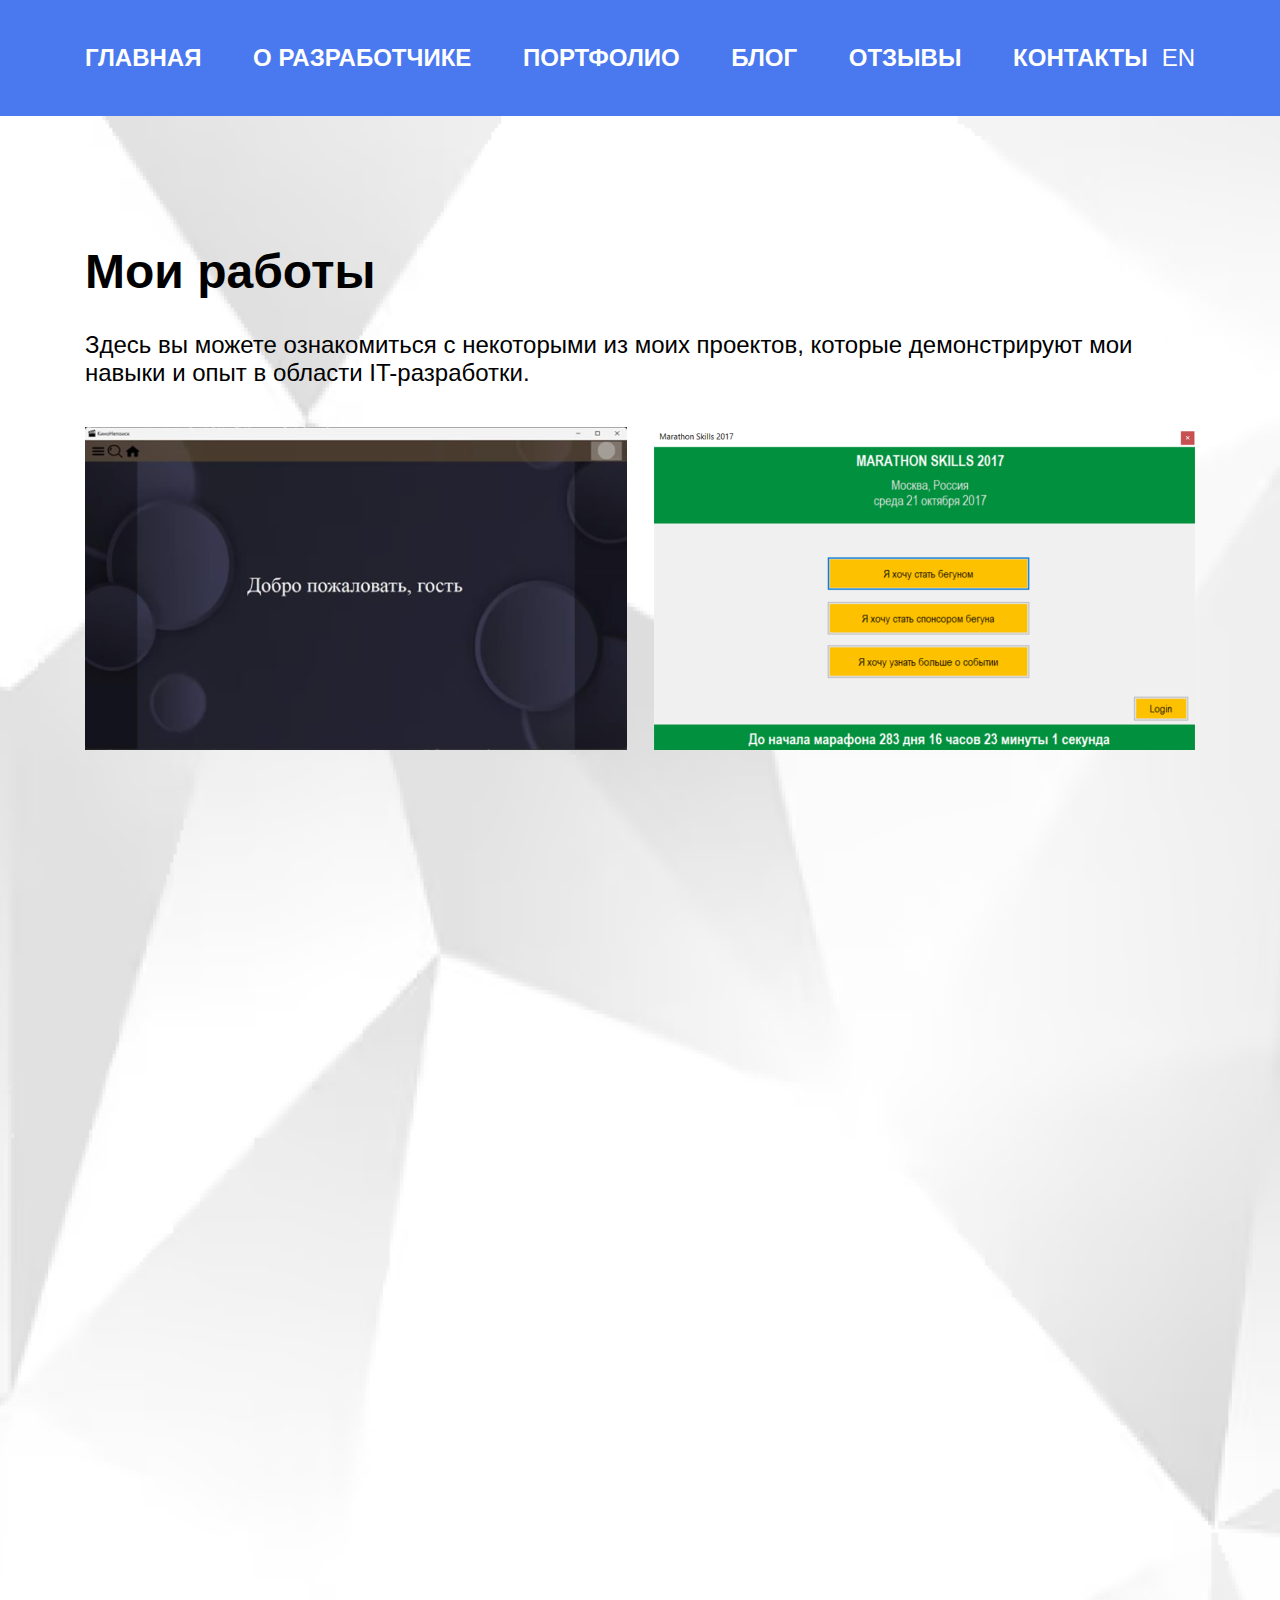
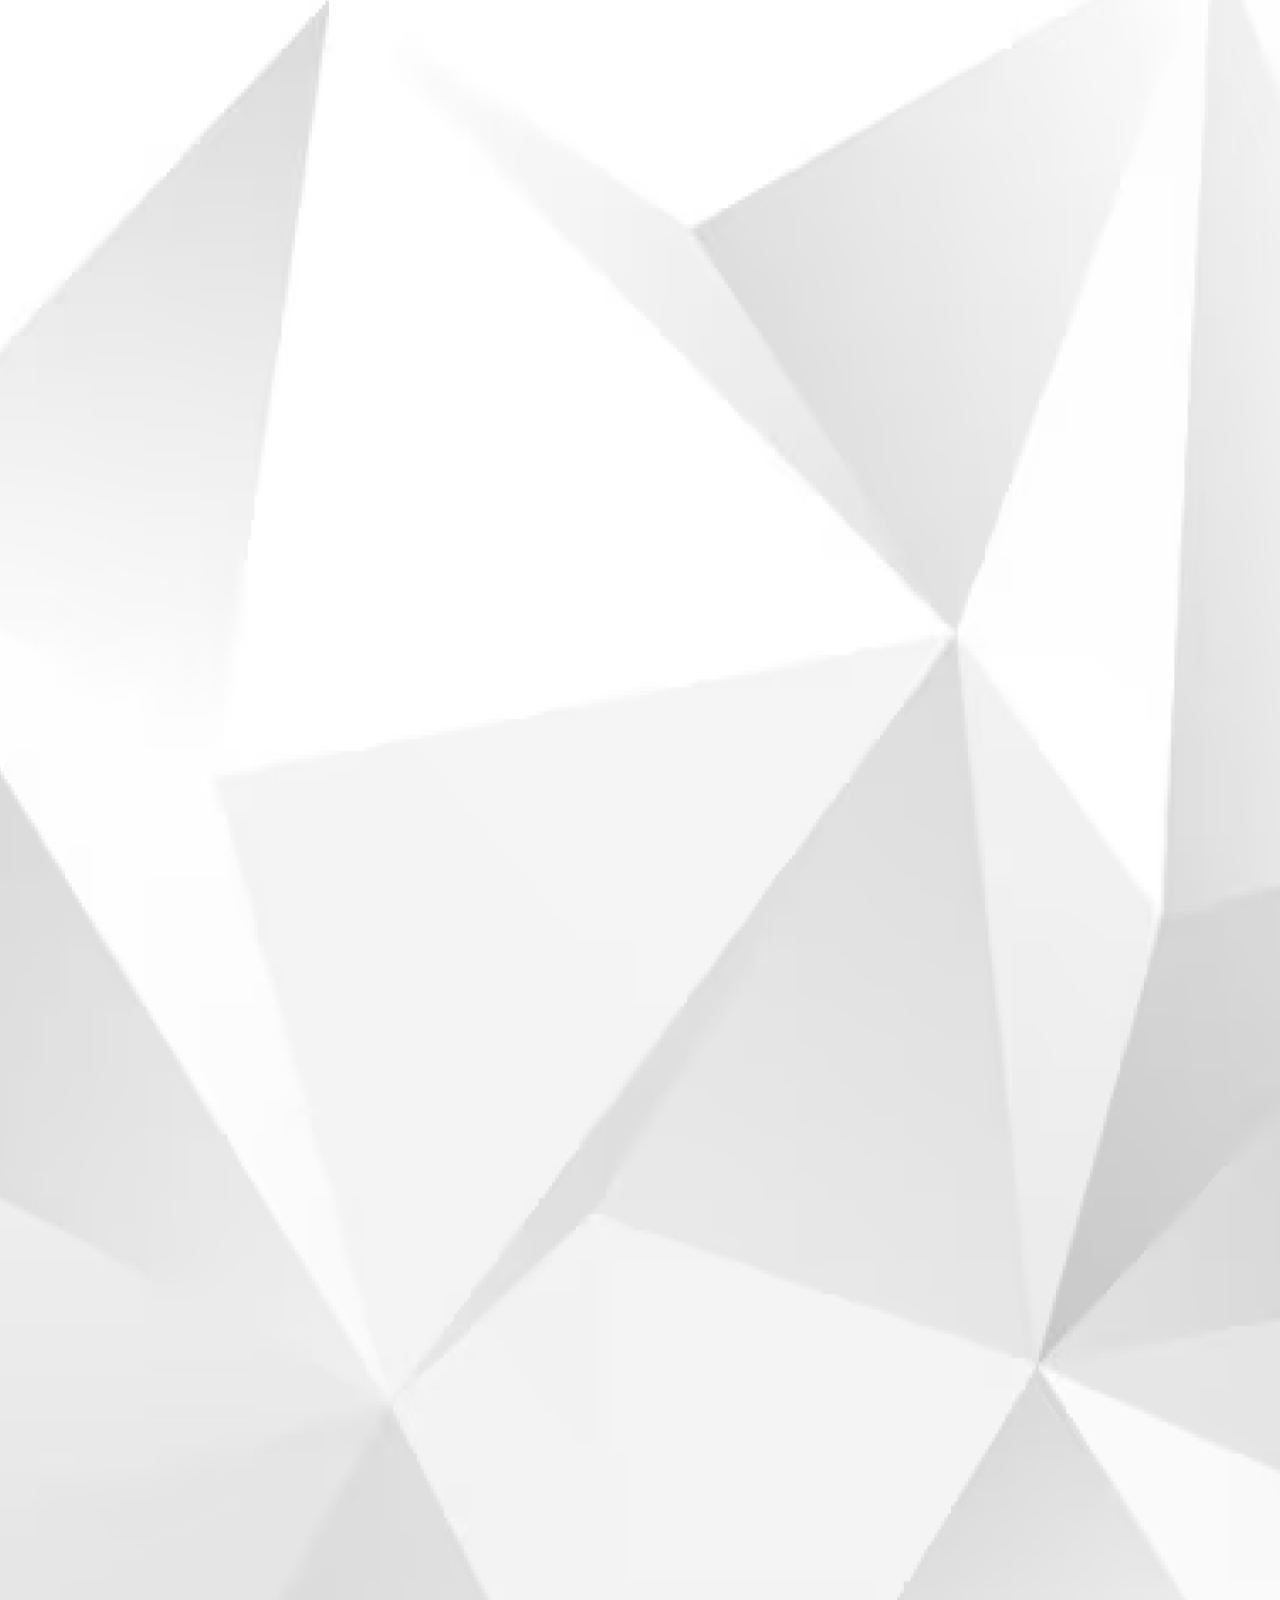
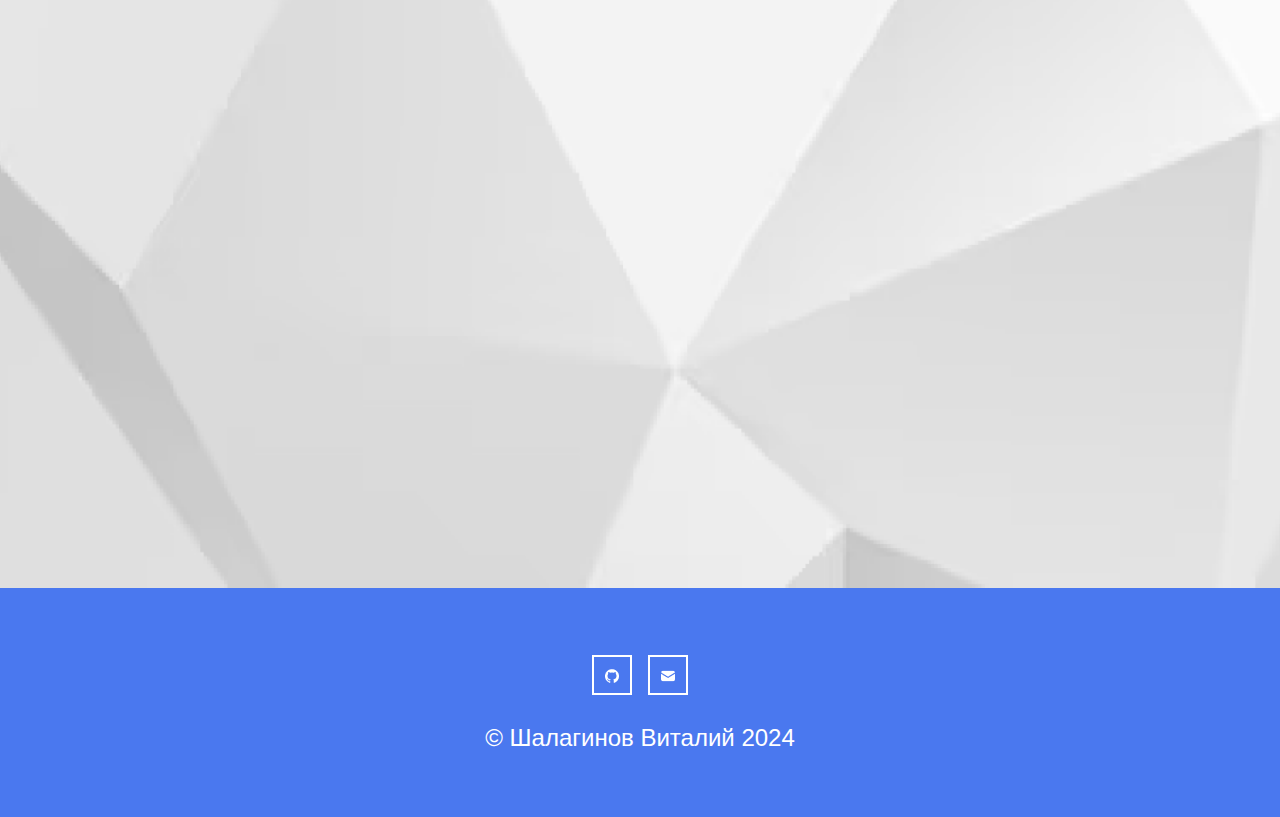
<file: portfolio.html>
<!DOCTYPE html>
<html lang="en">

<head>
    <meta charset="UTF-8">
    <meta name="viewport" content="width=device-width, initial-scale=1.0">
    <title>Портфолио</title>
    <meta name="description" content="Откройте портфолио, чтобы увидеть мои работы, проекты и достижения в области проектирования пользовательских интерфейсов. Узнайте больше о моем опыте, навыках и творческом подходе.">
    <meta name="author" content="Шалагинов Виталий">
    <link rel="stylesheet" href="css/style.css">
</head>

<body>
    <header class="header">
        <div class="container">
            <div class="header-row">
                <nav class="header-nav">
                    <a href="index.html">ГЛАВНАЯ</a>
                    <a href="about.html">О РАЗРАБОТЧИКЕ</a>
                    <a href="portfolio.html">ПОРТФОЛИО</a>
                    <a href="blog.html">БЛОГ</a>
                    <a href="reviews.html">ОТЗЫВЫ</a>
                    <a href="contacts.html">КОНТАКТЫ</a>
                </nav>
                <div class="header-lang">EN</div>
                <button type="button" class="mobile-nav-button">
                    <span class="mobile-nav-button__icon"></span>
                </button>
            </div>
        </div>
    </header>

    <div class="mobile-nav">
        <nav class="mobile-nav-list">
            <a href="index.html">ГЛАВНАЯ</a>
            <a href="about.html">О РАЗРАБОТЧИКЕ</a>
            <a href="portfolio.html">ПОРТФОЛИО</a>
            <a href="blog.html">БЛОГ</a>
            <a href="reviews.html">ОТЗЫВЫ</a>
            <a href="contacts.html">КОНТАКТЫ</a>  
        </nav>
        <div class="mobile-lang">EN</div>
    </div>

    <main>
        <section class="portfolio">
            <div class="container">
                <div class="portfolio-content">
                    <h1 class="portfolio-heading">Мои работы</h1>
                    <div class="portfolio-text">
                        Здесь вы можете ознакомиться с некоторыми из моих проектов, которые демонстрируют мои навыки и опыт в области IT-разработки.
                        <div class="works-img">
                            <div class="work-item">
                                <img src="img/Работа 1.png" alt="Work_1">
                                <div class="work-caption">Приложение для <br /> поиска фильмов</div>
                            </div>
                            <div class="work-item">
                                <img src="img/Работа 2.png" alt="Work_2">
                                <div class="work-caption">Приложение для <br /> организации марафона</div>
                            </div>
                        </div>
                    </div>
                </div>
            </div>
            <div class="main-bg-img">
                <img src="img/Main_BackGround.png" alt="Main Background cover">
            </div>
        </section>
    </main>

    <button id="scrollToTopBtn" class="scrollToTopBtn">↑</button>

    <footer class="footer">
        <div class="container">
            <div class="footer-row">
                <ul class="social-links">
                    <a href="https://github.com/Shalaginov-VD">
                        <img src="img/github.png" alt="Github logo">
                    </a>
                    <a href="#">
                        <img src="img/mail.png" alt="Mail logo">
                    </a>
                </ul>
                <p class="copyright"> © Шалагинов Виталий 2024 </p>
            </div>

        </div>
    </footer>

    <script src="menu.js"></script>
    <script src="scroll.js"></script>

</body>

</html>
</file>
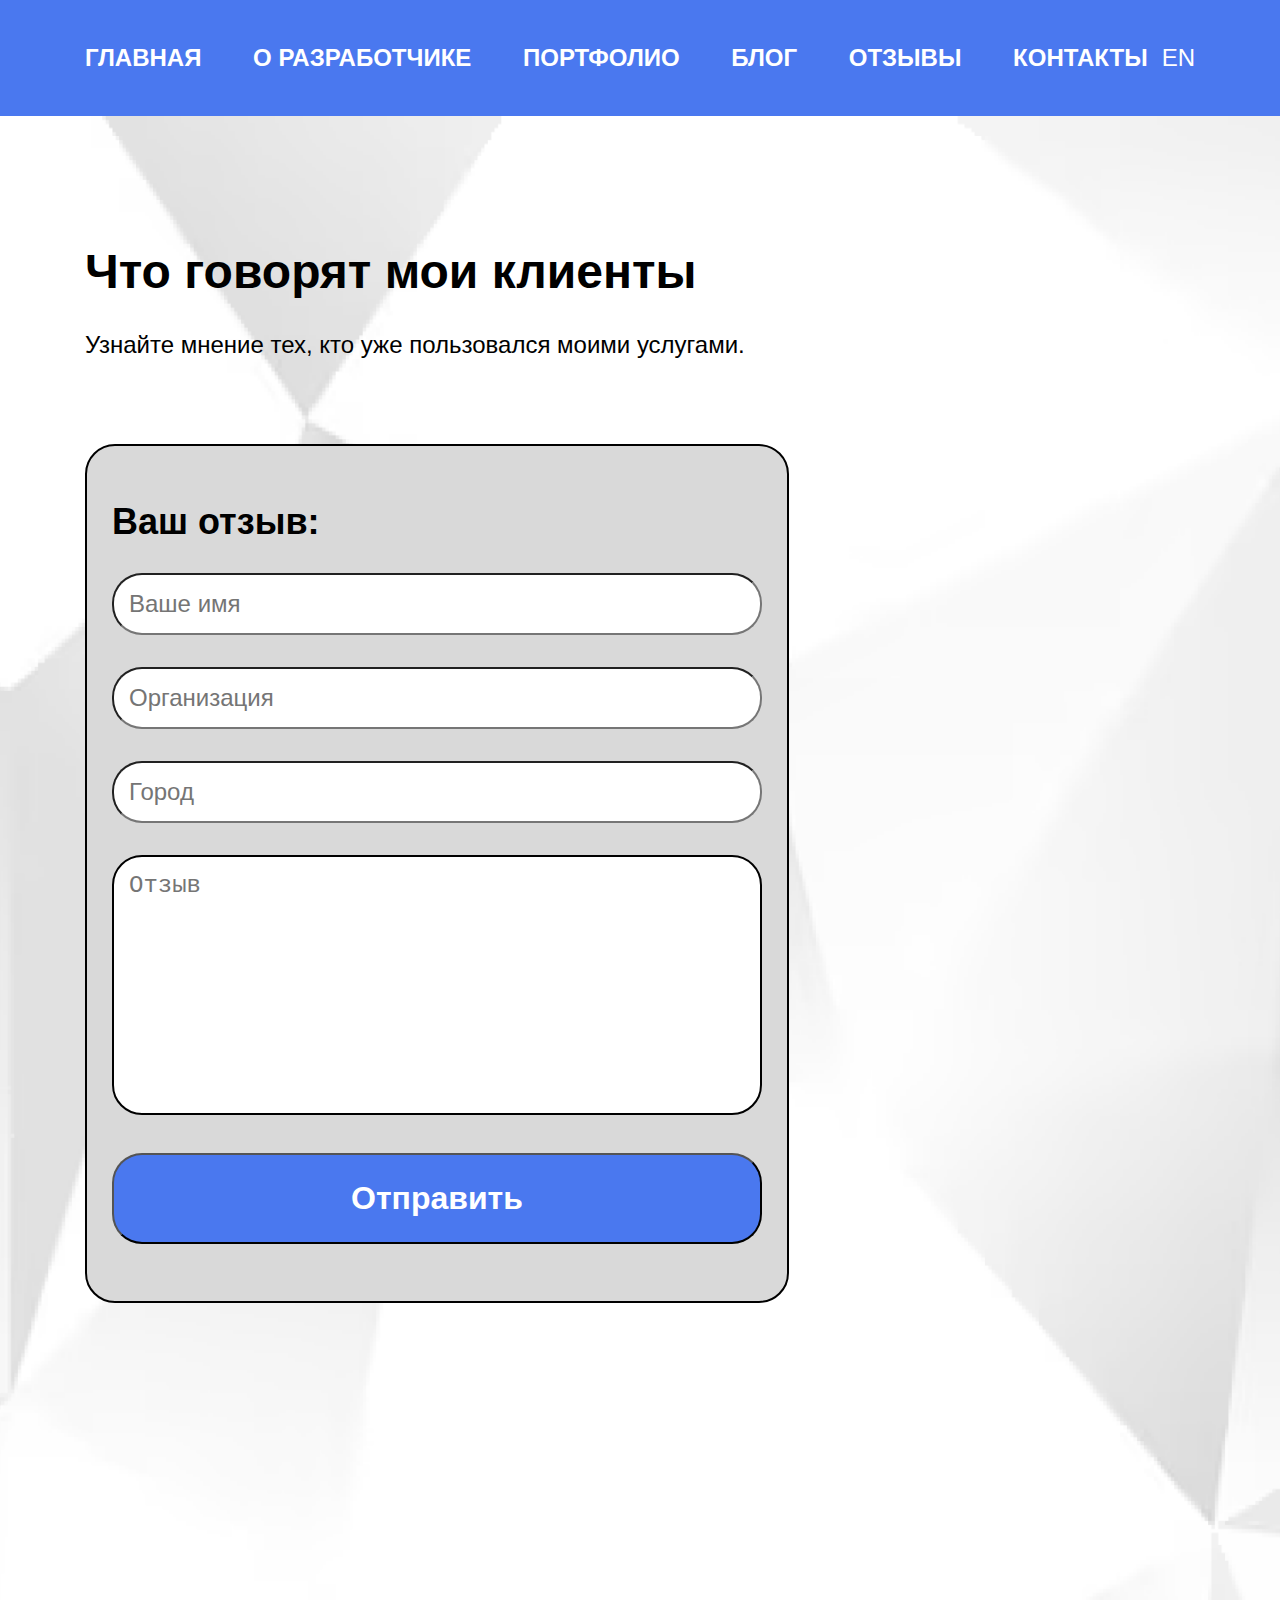
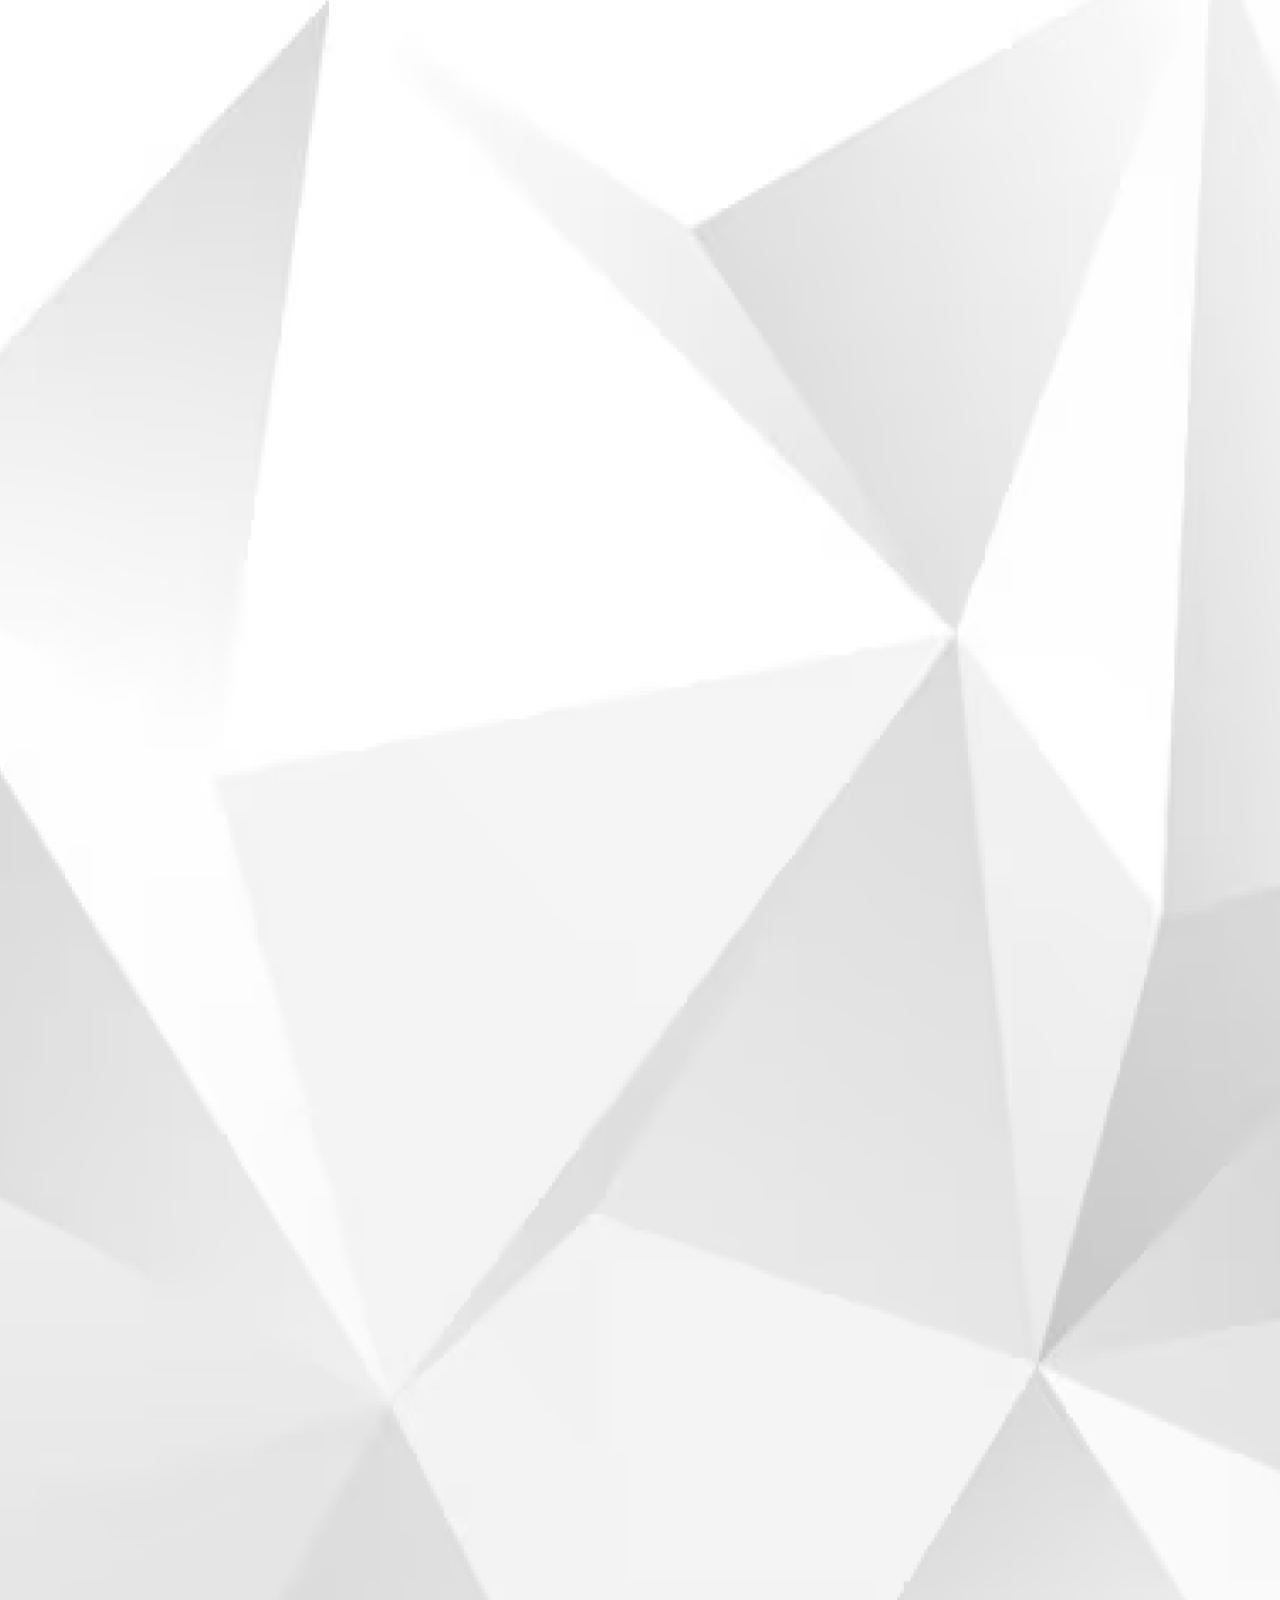
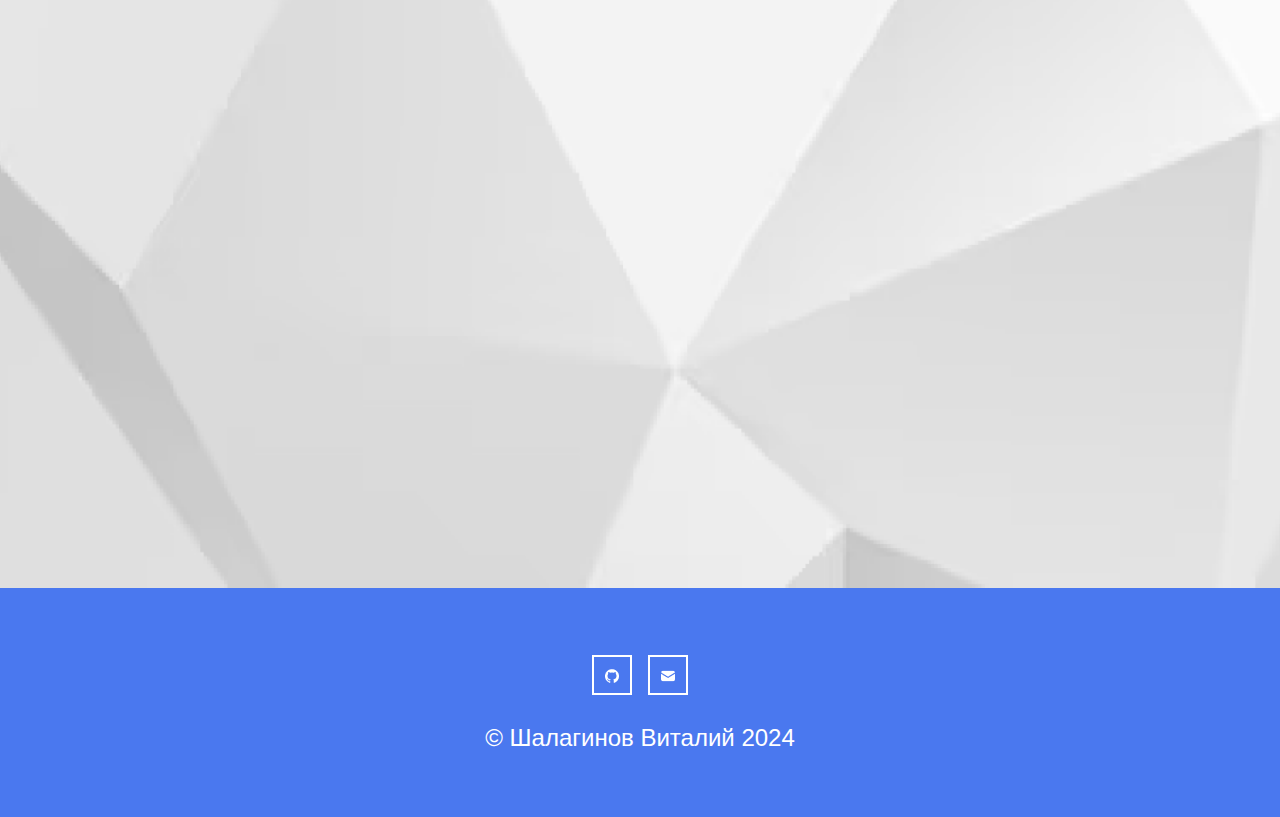
<file: reviews.html>
<!DOCTYPE html>
<html lang="en">

<head>
    <meta charset="UTF-8">
    <meta name="viewport" content="width=device-width, initial-scale=1.0">
    <title>Отзывы</title>
    <meta name="description" content="Прочитайте отзывы клиентов о моих работах. Узнайте, как я помогаю реализовывать идеи и достигать результатов. Честные мнения и впечатления — ваша возможность оценить качество услуг.">
    <meta name="author" content="Шалагинов Виталий">
    <link rel="stylesheet" href="css/style.css">
</head>

<body>
    <header class="header">
        <div class="container">
            <div class="header-row">
                <nav class="header-nav">
                    <a href="index.html">ГЛАВНАЯ</a>
                    <a href="about.html">О РАЗРАБОТЧИКЕ</a>
                    <a href="portfolio.html">ПОРТФОЛИО</a>
                    <a href="blog.html">БЛОГ</a>
                    <a href="reviews.html">ОТЗЫВЫ</a>
                    <a href="contacts.html">КОНТАКТЫ</a>
                </nav>
                <div class="header-lang">EN</div>
                <button type="button" class="mobile-nav-button">
                    <span class="mobile-nav-button__icon"></span>
                </button>
            </div>
        </div>
    </header>

    <div class="mobile-nav">
        <nav class="mobile-nav-list">
            <a href="index.html">ГЛАВНАЯ</a>
            <a href="about.html">О РАЗРАБОТЧИКЕ</a>
            <a href="portfolio.html">ПОРТФОЛИО</a>
            <a href="blog.html">БЛОГ</a>
            <a href="reviews.html">ОТЗЫВЫ</a>
            <a href="contacts.html">КОНТАКТЫ</a>  
        </nav>
        <div class="mobile-lang">EN</div>
    </div>

    <main>
        <section class="reviews">
            <div class="container">
                <div class="reviews-content">
                    <h1 class="reviews-heading">Что говорят мои клиенты</h1>
                    <div class="reviews-text">
                        Узнайте мнение тех, кто уже пользовался моими услугами.
                        <div class="write-review">
                            <h2 class="review-title">Ваш отзыв:</h2>
                            <div class="input-div">
                                <input type="name" placeholder="Ваше имя">
                            </div>
                            <div class="input-div">
                                <input type="company" placeholder="Организация">
                            </div>
                            <div class="input-div">
                                <input type="city" placeholder="Город">
                            </div>
                            <div class="input-div">
                                <div class="review">
                                    <textarea type="text" placeholder="Отзыв"></textarea>
                                </div>
                            </div>
                            <div class="input-div">
                                <button>Отправить</button>
                            </div>
                        </div>
                    </div>
                </div>
            </div>
            <div class="main-bg-img">
                <img src="img/Main_BackGround.png" alt="Main Background cover">
            </div>
        </section>
    </main>

    <button id="scrollToTopBtn" class="scrollToTopBtn">↑</button>

    <footer class="footer">
        <div class="container">
            <div class="footer-row">
                <ul class="social-links">
                    <a href="https://github.com/Shalaginov-VD">
                        <img src="img/github.png" alt="Github logo">
                    </a>
                    <a href="#">
                        <img src="img/mail.png" alt="Mail logo">
                    </a>
                </ul>
                <p class="copyright"> © Шалагинов Виталий 2024 </p>
            </div>

        </div>
    </footer>

    <script src="menu.js"></script>
    <script src="scroll.js"></script>

</body>

</html>
</file>
<file: css/style.css>
body {
    height: 100%;
    margin: 0;
    font-family: 'Raleway', sans-serif;
    font-size: 24px;
}

.container {
    max-width: 1110px;
    margin: auto;
    padding: 10px;
}

.header {
    padding-top: 34px;
    padding-bottom: 34px;
    background-color: #4A78EF;
}

.header-row {
    display: flex;
    align-items: center;
    justify-content: space-between;
}

.header-nav {
    font-weight: bold;
}

.header-nav ul {
    display: flex;
}

.header-nav a + a {
    margin-left: 45px;
}

.header-nav a {
    transition: color 0.2s ease;
    color: #FFFFFF;
    text-decoration: none;
}

.header-nav a:hover {
    color: #B4B4B4;
}

.header-lang {
    color: #FFFFFF;
}

.home {
    position: relative;
    padding: 437px 0;
}

.home-content {
    text-align: center;
}

.home-heading {
    margin-bottom: 36px;
    color: #FFFFFF;
    font-weight: bold;
    font-size: 64px;
    text-align: center;
}

.home-text {
    color: #FFFFFF;
    font-size: 32px;
}

.home-bg-img {
    z-index: -1;
    position: absolute;
    left: 0;
    top: 0;
    width: 100%;
    height: 100%;
    background-color: #8189A1;
}

.home-bg-img img {
    height: 100%;
    width: 100%;
    background-size: cover;
}

.scrollToTopBtn {
    position: fixed;
    bottom: 20px;
    right: 20px;
    display: none;
    background-color: #4A78EF;
    color: white;
    border: none;
    border-radius: 5px;
    padding: 10px 15px;
    cursor: pointer;
    font-size: 18px;
}

.scrollToTopBtn:hover {
    background-color: #3E67B9;
}

.footer {
    background-color: #4A78EF;
    color: #FFFFFF;
    padding: 52px 0 31px;
    text-align: center;
}

.social-links {
    padding: 0;
    margin: 0 0 23px;
}

.social-links a {
    border: 2px solid #FFFFFF;
    width: 36px;
    height: 36px;
    display: inline-block;
    line-height: 35px;
    margin: 5px;
}

.main-bg-img {
    z-index: -1;
    position: absolute;
    left: 0;
    top: 0;
    width: 100%;
    height: 100%;
    background-color: #8189A1;
}

.main-bg-img img {
    height: 100%;
    width: 100%;
    background-size: cover;
}

.about {
    height: 3500px;
    padding: 86px 0;
    position: relative;
}

.about-text {
    margin-bottom: 40px;
}

.portfolio {
    height: 3500px;
    padding: 86px 0;
    position: relative;
}

.blog {
    height: 3500px;
    padding: 86px 0;
    position: relative;
}

.post1 {
    height: 3500px;
    padding: 86px 0;
    position: relative;
}

.reviews {
    height: 3500px;
    padding: 86px 0;
    position: relative;
}

.contacts {
    height: 3500px;
    padding: 86px 0;
    position: relative;
}

.works-img {
    position: relative;
    display: flex;
    padding: 40px 0;
}

.work-item {
    position: relative;
    margin-right: 27px;
    width: 100%;
}

.work-caption {
    position: absolute;
    top: 0;
    left: 0;
    right: 0;
    height: 303px;
    background-color: rgba(74, 120, 239, 0.5);
    color: #FFFFFF;
    font-weight: bold;
    text-align: center;
    display: flex;
    align-items: center;
    justify-content: center;
    padding: 10px;
    opacity: 0;
    transition: opacity 0.5s ease;
}

.work-item:hover .work-caption {
    opacity: 1;
}

.article {
    background: #FFFFFF;
    border: 2px solid black;
    padding: 25px;
    border-radius: 30px;
    width: 650px;
}

.article-title {
    font-weight: bold;
    height: auto;
    margin-bottom: 22px;
}

.article-img {
    max-width: 100%;
    height: auto;
    margin-bottom: 30px;
}

.article-meta {
    display: flex;
    margin-bottom: 30px;
}

.article-category, .article-tag {
    margin-left: 6px;
    font-weight: bold;
}

.article-rating {
    margin-left: 244px;
    display: flex;
}

.article-description {
    margin-bottom: 35px;
}

.read-more-btn {
    display: inline-block;
    background-color: #4A78EF;
    color: #FFFFFF;
    font-weight: bold;
    padding: 22px 23px;
    text-decoration: none;
    border-radius: 30px;
    box-shadow: 0 4px 4px rgba(0, 0, 0, 0.25);
}

.read-more-btn:hover {
    background-color: #3E67B9;
}

.categories {
    background: #FFFFFF;
    border: 2px solid black;
    border-radius: 30px;
    padding: 25px;
    margin-left: 30px;
    margin-bottom: 33px;
}

.categories a {
    color: #4A78EF;
    text-decoration: none;
    font-weight: bold;
}

.tags {
    background: #FFFFFF;
    border: 2px solid black;
    border-radius: 30px;
    padding: 25px;
    margin-left: 30px;
}

.tags a {
    color: #4A78EF;
    text-decoration: none;
    font-weight: bold;
}

.filters-btn {
    display: none;
}

.blog-text {
    display: flex;
    margin-top: 40px;
}

.button-container {
    text-align: right;
}

.write-review {
    margin-top: 85px;
    background: #D9D9D9;
    border: 2px solid black;
    padding: 25px;
    border-radius: 30px;
    width: 650px;
}

.input-div input {
    width: 100%;
    box-sizing: border-box;
    font-size: 24px;
    border-radius: 30px;
    padding: 15px;
}

.input-div button {
    font-size: 32px;
    font-weight: bold;
    width: 100%;
    display: block;
    margin: 0 auto;
    background-color: #4A78EF;
    color: #FFFFFF;
    padding: 25px;
    border-radius: 30px;
    cursor: pointer;
}

.input-div button:hover {
    background-color: #3E67B9;
}


.input-div {
    margin-bottom: 32px;
}

.review textarea {
    width: 100%;
    height: 260px;
    box-sizing: border-box;
    font-size: 24px;
    border-radius: 30px;
    padding: 15px;
    border: 2px solid black;
    resize: none;
}

.mobile-feedback-form {
    display: none;
}

.feedback {
    display: flex;
    align-items: center;
    margin-top: 68px;
}

.feedback label {
    width: 100px;
    margin-right: 50px;
}

.feedback textarea {
    width: 555px;
    height: 260px;
    box-sizing: border-box;
    font-size: 24px;
    border-radius: 30px;
    padding: 15px;
    resize: none;
}

.feedback input {
    width: 535px;
    padding: 8px;
    border-radius: 30px;
    font-size: 24px;
}

.feedback button {
    font-size: 32px;
    font-weight: bold;
    width: 555px;
    display: block;
    margin: 0 150px;
    background-color: #4A78EF;
    color: #FFFFFF;
    padding: 25px;
    border-radius: 30px;
    cursor: pointer;
}

.feedback button:hover {
    background-color: #3E67B9;
}

.contact-links h1 {
    margin-top: 129px;
    display: flex;
    align-items: center;
}

.contact-links img {
    margin-left: 46px;
}

.contact-links img:first-child {
    margin-left: 46px;
}

.feedback-form {
    margin: 0 128px;
}

.chart-container {
    width: 200px;
}

.programming-stats {
    font-family: 'Raleway', sans-serif;
    display: flex;
    align-items: center;
    gap: 24px;
    margin: 0 auto;
    width: fit-content;
    box-shadow: 0 4px 12px -2px rgba(0,0,0, 0.3);
    border-radius: 20px;
    padding: 8px 32px;
    color: #032047;
    transition: all 400ms ease;
    background-color: #FFFFFF;
}

.programming-stats .details ul {
    list-style: none;
    padding: 0;   
}

.programming-stats .details ul li {
    margin: 12px 0;
    text-transform: uppercase;
}

.programming-stats .details .percentage {
    font-weight: 700;
    color: #4A78EF;
}

.post1-img {
    width: 100%;
    height: auto;
    margin-bottom: 40px;
}

.post1-meta {
    display: flex;
    margin-bottom: 30px;
}

.post1-category, .post1-tag {
    margin-left: 6px;
    font-weight: bold;
}

.post1-rating {
    margin-left: 732px;
    display: flex;
}

.post1-text {
    margin-bottom: 100px;
}

.rating-area {
	overflow: hidden;
	width: 210px;
	margin-bottom: 30px;
}
.rating-area:not(:checked) > input {
	display: none;
}
.rating-area:not(:checked) > label {
	float: right;
	width: 42px;
	padding: 0;
	cursor: pointer;
	font-size: 50px;
	line-height: 32px;
	color: lightgrey;
	text-shadow: 1px 1px #bbb;
}
.rating-area:not(:checked) > label:before {
	content: '★';
}
.rating-area > input:checked ~ label {
	color: gold;
	text-shadow: 1px 1px #c60;
}
.rating-area:not(:checked) > label:hover,
.rating-area:not(:checked) > label:hover ~ label {
	color: gold;
}
.rating-area > input:checked + label:hover,
.rating-area > input:checked + label:hover ~ label,
.rating-area > input:checked ~ label:hover,
.rating-area > input:checked ~ label:hover ~ label,
.rating-area > label:hover ~ input:checked ~ label {
	color: gold;
	text-shadow: 1px 1px goldenrod;
}
.rate-area > label:active {
	position: relative;
}

.comments-input {
    display: flex;
    border: 2px solid #000000;
    border-radius: 30px;
    background-color: #FFFFFF;
}

.comments-input input {
    width: 100%;
    height: 120px;
    box-sizing: border-box;
    font-size: 24px;
    border: none;
    outline: none;
    border-radius: 30px;
    padding: 15px;
    resize: none;
}

.comments-submit {
    position: static;
    border: none;
    background: none;
}

.mobile-nav-button {
    cursor: pointer;
    padding: 0;
    border: none;
    background: transparent;
    position: relative;
    z-index: 999;
    width: 40px;
    height: 30px;
    align-self: center;
    display: none;
}

.mobile-nav-button__icon {
    display: block;
    position: relative;
    width: 40px;
    height: 5px;
    background-color: #FFFFFF;
}

.mobile-nav-button__icon::after,
.mobile-nav-button__icon::before {
    position: absolute;
    content: '';
    width: 40px;
    height: 5px;
    background-color: #FFFFFF;
    transition: transform 0.15s ease-in, top 0.15s ease-in 0.15s;
}

.mobile-nav-button__icon::before {
    left: 0;
    top: -10px;
}

.mobile-nav-button__icon::after {
    left: 0;
    top: 10px;
}

.mobile-nav-button__icon.active {
    background-color: transparent;
}

.mobile-nav-button__icon.active::before {
    transform: rotate(45deg);
    top: 0;
    transition: top 0.15s linear, transform 0.15s ease-in 0.15s;
}

.mobile-nav-button__icon.active::after {
    transform: rotate(-45deg);
    top: 0;
    transition: top 0.15s linear, transform 0.15s ease-in 0.15s;
}

.mobile-nav {
    display: none;
    position: fixed;
    z-index: 99;
    top: 0;
    left: 0;
    width: 187px;
    height: 100%;
    background-color: rgba(70, 70, 70, 0.9);
    flex-direction: column;
    padding: 40px 15px;
}

.mobile-nav.active {
    display: flex;
    box-shadow: 172px 0 0 0 rgba(0, 0, 0, .2);
}

.mobile-nav-list {
    margin-top: 100px;
    font-weight: 700;
    font-size: 14px;
}

.mobile-lang {
    margin-top: 66px;
    font-weight: 700;
    font-size: 14px;
    color: #FFFFFF;
}

.mobile-nav a {
    padding: 15px 0;
    border-radius: 10px;
    color: #FFFFFF;
    text-decoration: none;
}

.mobile-nav-list a {
    width: 100%;
    display: block;
}

.no-scroll {
    overflow: hidden;
}

@media (max-width: 390px) {
    body {
        font-size: 20px;
    }

    .container {
        margin: 0 15px;
    }

    .header {
        padding: 25px 0;
        background-color: #4A78EF;
    }

    .header-nav, .header-lang {
        display: none;
    }

    .mobile-nav-button {
        display: flow;
    }

    .home {
        padding: 117px 0;
        height: 326px;
        display: flex;
        align-items: center;
    }

    .home-heading {
        margin: 0;
        font-size: 40px;
    }

    .home-text {
        font-size: 20px;
    }

    .footer {
        padding: 28px 0 20px;
    }

    .about, .portfolio, .blog, .post1, .reviews, .contacts {
        height: 3500px;
        padding: 50px 0;
        position: relative;
    }

    .works-img {
        display: block;
    }

    .work-item img {
        width: 100%;
        margin: 50px 0;
    }

    .work-caption {
        height: 100%;
        top: 50px;
        height: 182px;
    }

    .chart-container {
        width: 150px;
    }

    .programming-stats {
        width: auto;
    }

    .filters-btn {
        display: block;
        border: none;
        background: none;
    }

    .blog-text {
        display: block;
    }

    .article {
        width: 84%;
    }

    .article-title {
        font-size: 24px;
    }

    .article-meta {
        display: block;
    }

    .article-category, .article-tag {
        margin-left: 0;
    }

    .article-rating {
        margin-top: 20px;
    }
    
    .button-container {
        text-align: center;
    }

    .read-more-btn {
        width: 85%;
    }

    .post1-meta {
        display: block;
    }

    .post1-rating {
        margin: 20px 0 0 300px
    }

    .comments-input input {
        font-size: 20px;
    }

    .categories, .tags {
        display: none;
    }

    .write-review {
        width: auto;
    }

    .feedback-form {
        display: none;
    }

    .feedback input {
        width: 290px;
    }

    .mobile-feedback-form {
        display: block;
    }

    .feedback button {
        margin: auto;
    }

    .mobile-filters {
        height: 100%;
    }

    .mobile-filters-row {
        display: flex;
        align-items: center;
        border-bottom: 1px solid #000000;
    }

    .back-btn {
        margin-left: 15px;
    }

    .back-btn a {
        text-decoration: none;
        color: inherit;
    }

    .mobile-filters-heading {
        margin: 0;
        padding: 20px 50px;
    }

    .category-heading, .tags-heading {
        margin: 0;
    }

    .mobile-filters-category, .mobile-filters-tags {
        display: grid;
        border-bottom: 1px solid #000000;
        padding: 15px;
    }

    .mobile-filters-category img, .mobile-filters-tags img  {
        margin-left: 340px;
    }
}

@media (max-width: 360px) {
    .work-caption {
        top: 50px;
        height: 165px;
    }

    .details ul li {
        font-size: 16px;
    }

    .article-rating {
        margin-left: 210px;
    }

    .post1-rating {
        margin-left: 255px;
    }

    .rating-area label {
        height: 100px;
    }

    .mobile-filters-category img, .mobile-filters-tags img {
        margin-left: 320px;
    }
}
</file>
